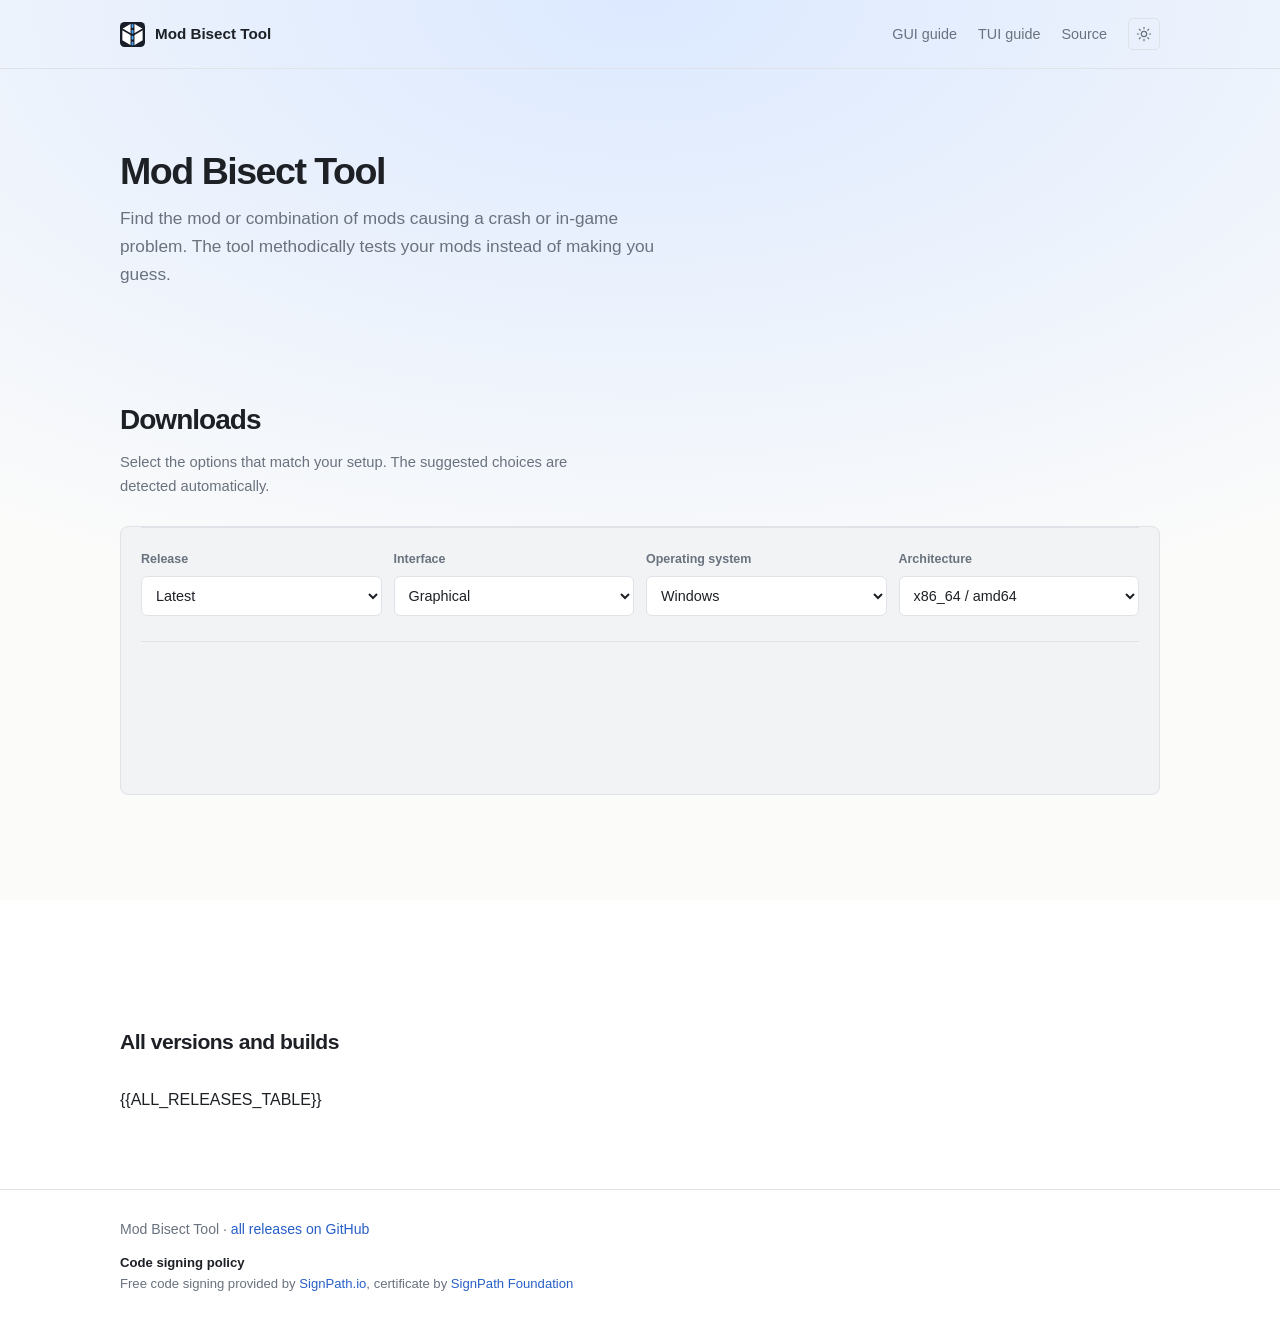
<file: www/index.html>
<!doctype html>
<html lang="en">
  <head>
    <meta charset="utf-8" />
    <meta name="viewport" content="width=device-width, initial-scale=1" />
    <title>Mod Bisect Tool</title>
    <meta
      name="description"
      content="Find conflicting Fabric, Quilt and (Neo)Forge mods with the Mod Bisect Tool."
    />
    <link rel="icon" href="favicon.svg" type="image/svg+xml" />
    <link rel="stylesheet" href="style.css" />
  </head>
  <body>
    <header class="site-header">
      <div class="container header-inner">
        <a class="brand" href="index.html">
          <img src="favicon.svg" alt="" width="25" height="25" />
          <span>Mod Bisect Tool</span>
        </a>
        <nav aria-label="Primary navigation">
          <a href="GUI-User-Guide.html">GUI guide</a>
          <a href="TUI-User-Guide.html">TUI guide</a>
          <a href="https://github.com/Qendolin/mod-bisect-tool">Source</a>
          <button
            class="theme-toggle"
            id="theme-toggle"
            type="button"
            aria-label="Switch color theme"
            title="Switch color theme"
          >
            <svg
              class="theme-icon icon-sun"
              viewBox="0 0 24 24"
              aria-hidden="true"
            >
              <circle cx="12" cy="12" r="4"></circle>
              <path
                d="M12 2v2M12 20v2M4.93 4.93l1.42 1.42M17.65 17.65l1.42 1.42M2 12h2M20 12h2M4.93 19.07l1.42-1.42M17.65 6.35l1.42-1.42"
              ></path>
            </svg>
            <svg
              class="theme-icon icon-moon"
              viewBox="0 0 24 24"
              aria-hidden="true"
            >
              <path
                d="M20.5 14.5A8.5 8.5 0 1 1 10 3.5a7 7 0 0 0 10.5 11Z"
              ></path>
            </svg>
          </button>
        </nav>
      </div>
    </header>

    <main class="container">
      <section class="intro">
        <h1>Mod Bisect Tool</h1>
        <p>
          Find the mod or combination of mods causing a crash or in-game
          problem. The tool methodically tests your mods instead of making you
          guess.
        </p>
      </section>

      <section
        class="downloads section-rule"
        id="downloads"
        aria-labelledby="downloads-heading"
      >
        <div class="section-heading">
          <h2 id="downloads-heading">Downloads</h2>
          <p class="section-description">
            Select the options that match your setup. The suggested choices are
            detected automatically.
          </p>
        </div>

        <div class="download-panel">
          <form
            class="wizard"
            id="download-wizard"
            aria-label="Download selector"
          >
            <div class="wizard-field">
              <label for="release-choice">Release</label>
              <select id="release-choice" name="release">
                <option value="latest">Latest</option>
                <option value="stable">Stable</option>
              </select>
            </div>
            <div class="wizard-field">
              <label for="interface-choice">Interface</label>
              <select id="interface-choice" name="interface">
                <option value="gui">Graphical</option>
                <option value="tui">Terminal</option>
              </select>
            </div>
            <div class="wizard-field">
              <label for="os-choice">Operating system</label>
              <select id="os-choice" name="os">
                <option value="windows">Windows</option>
                <option value="darwin">macOS</option>
                <option value="linux">Linux</option>
              </select>
            </div>
            <div class="wizard-field">
              <label for="arch-choice">Architecture</label>
              <select id="arch-choice" name="arch">
                <option value="amd64">x86_64 / amd64</option>
                <option value="arm64">arm64 / aarch64</option>
              </select>
            </div>
          </form>

          <div
            class="wizard-result"
            id="wizard-result"
            aria-live="polite"
          ></div>
          <div class="chmod-note" id="chmod-note" hidden>
            <strong id="chmod-title">After downloading the TUI binary:</strong>
            <span>run this terminal command:</span>
            <code id="chmod-command">chmod +x ./mod-bisect-tui-*</code>
          </div>
        </div>
      </section>

      <section
        class="all-downloads section-rule"
        aria-labelledby="all-downloads-heading"
      >
        <div class="section-heading">
          <h2 id="all-downloads-heading">All versions and builds</h2>
        </div>
        {{ALL_RELEASES_TABLE}}
      </section>
    </main>

    <footer class="site-footer">
      <div class="container">
        Mod Bisect Tool &middot;
        <a href="https://github.com/Qendolin/mod-bisect-tool/releases"
          >all releases on GitHub</a
        >
        <p class="code-signing">
          <strong>Code signing policy</strong><br />
          Free code signing provided by
          <a href="https://about.signpath.io/">SignPath.io</a>, certificate by
          <a href="https://signpath.org/">SignPath Foundation</a>
        </p>
      </div>
    </footer>

    <script>
      (() => {
        const themeToggle = document.querySelector("#theme-toggle");
        const savedTheme = localStorage.getItem("mod-bisect-theme");
        if (savedTheme === "light" || savedTheme === "dark") {
          document.documentElement.dataset.theme = savedTheme;
        }
        const currentTheme = () =>
          document.documentElement.dataset.theme ||
          (window.matchMedia("(prefers-color-scheme: dark)").matches
            ? "dark"
            : "light");
        const updateThemeToggle = () => {
          const dark = currentTheme() === "dark";
          themeToggle.setAttribute(
            "aria-label",
            dark ? "Switch to light mode" : "Switch to dark mode",
          );
          themeToggle.title = dark
            ? "Switch to light mode"
            : "Switch to dark mode";
          themeToggle.dataset.theme = dark ? "dark" : "light";
        };
        themeToggle.addEventListener("click", () => {
          const nextTheme = currentTheme() === "dark" ? "light" : "dark";
          document.documentElement.dataset.theme = nextTheme;
          localStorage.setItem("mod-bisect-theme", nextTheme);
          updateThemeToggle();
        });
        updateThemeToggle();

        const releases = __RELEASE_DATA__;
        const selects = {
          release: document.querySelector("#release-choice"),
          interface: document.querySelector("#interface-choice"),
          os: document.querySelector("#os-choice"),
          arch: document.querySelector("#arch-choice"),
        };
        const result = document.querySelector("#wizard-result");
        const chmodNote = document.querySelector("#chmod-note");
        const chmodTitle = document.querySelector("#chmod-title");
        const chmodCommand = document.querySelector("#chmod-command");

        const detectOs = () => {
          const platform =
            navigator.userAgentData?.platform ||
            navigator.platform ||
            navigator.userAgent;
          if (/win/i.test(platform)) return "windows";
          if (/mac|darwin|iPhone|iPad/i.test(platform)) return "darwin";
          if (/linux/i.test(platform)) return "linux";
          return "windows";
        };

        const detectArch = () => {
          const details = `${navigator.userAgent} ${navigator.platform}`;
          return /arm64|aarch64|apple silicon/i.test(details)
            ? "arm64"
            : "amd64";
        };

        const detectedOs = detectOs();
        selects.os.value = detectedOs;
        selects.arch.value = detectedOs === "darwin" ? "arm64" : detectArch();

        const updateArchitectureLabels = () => {
          const macos = selects.os.value === "darwin";
          selects.arch.options[0].textContent = macos
            ? "Intel"
            : "x86_64 / amd64";
          selects.arch.options[1].textContent = macos
            ? "Apple Silicon"
            : "arm64 / aarch64";
        };

        const selectedRelease = () => {
          if (selects.release.value === "stable")
            return releases.find(({ prerelease }) => !prerelease);
          return releases[0];
        };

        const render = () => {
          const release = selectedRelease();
          const kind = selects.interface.value;
          const os = selects.os.value;
          const arch = selects.arch.value;
          const asset = release?.assets.find(
            (item) =>
              item.kind === kind && item.os === os && item.arch === arch,
          );

          const needsChmod =
            (kind === "tui" && (os === "linux" || os === "darwin")) ||
            (kind === "gui" && os === "linux");
          chmodNote.hidden = !needsChmod || !asset;
          if (kind === "gui" && os === "linux") {
            chmodTitle.textContent = "After downloading the GUI AppImage:";
            chmodCommand.textContent = "chmod +x ./mod-bisect-gui-*.AppImage";
          } else {
            chmodTitle.textContent = "After downloading the TUI binary:";
            chmodCommand.textContent = "chmod +x ./mod-bisect-tui-*";
          }
          if (!release) {
            result.innerHTML = "<p>No releases are available yet.</p>";
            return;
          }
          if (!asset) {
            result.innerHTML = `<p class="unavailable">There is no ${kind.toUpperCase()} ${os} ${arch} build in <strong>${release.tag}</strong>. Choose another combination or use the table below.</p>`;
            return;
          }

          const guideHref =
            kind === "gui" ? "GUI-User-Guide.html" : "TUI-User-Guide.html";
          result.innerHTML = `
          <div class="selected-build">
            <div>
              <p class="selected-label">Selected download</p>
              <p class="selected-meta"><strong>${release.tag}</strong> &middot; ${kind.toUpperCase()} &middot; ${asset.osLabel} &middot; ${asset.archLabel}</p>
              <code class="filename">${asset.name}</code>
            </div>
            <div class="selected-actions">
              <a class="guide-link" href="${guideHref}">User Guide</a>
              <a class="download-link" href="${asset.url}">Download</a>
            </div>
          </div>`;
        };

        Object.values(selects).forEach((select) =>
          select.addEventListener("change", render),
        );
        selects.os.addEventListener("change", () => {
          selects.arch.value =
            selects.os.value === "darwin" ? "arm64" : detectArch();
          updateArchitectureLabels();
          render();
        });
        updateArchitectureLabels();
        render();
      })();
    </script>
  </body>
</html>
</file>
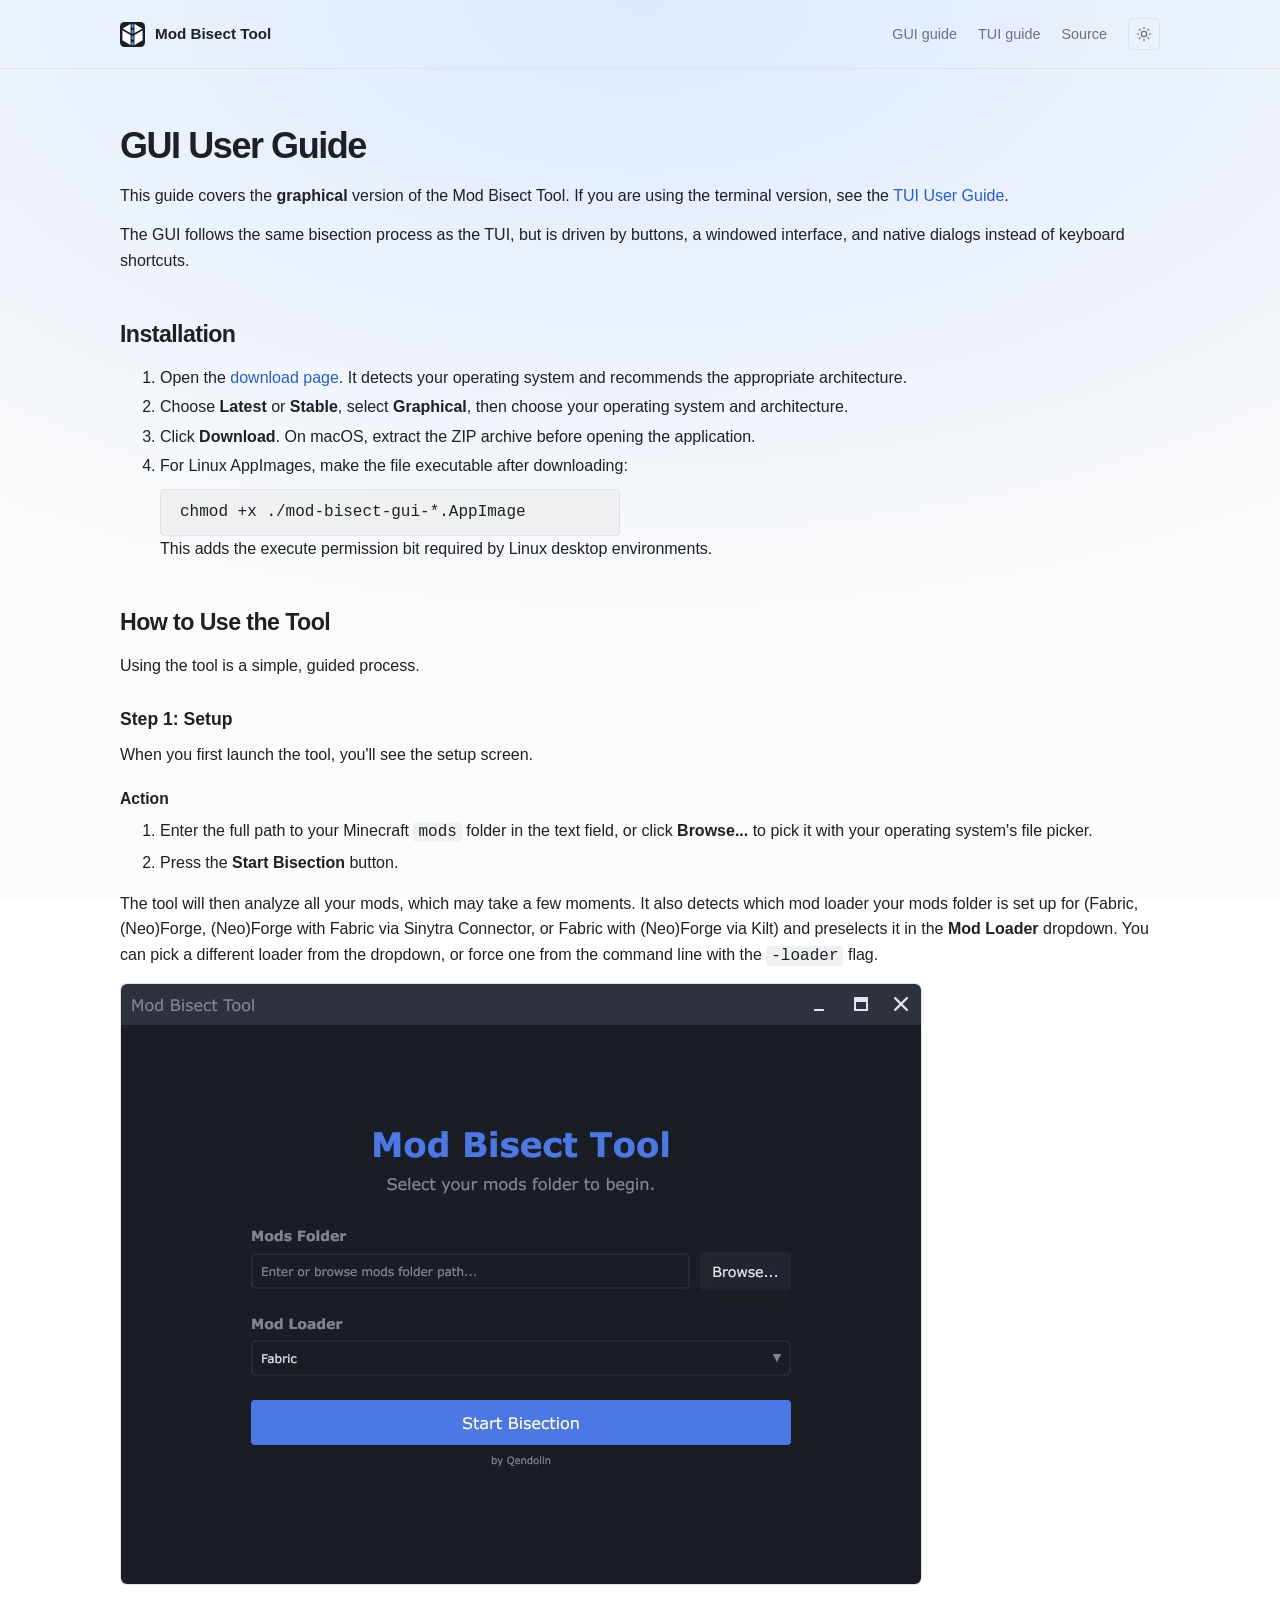
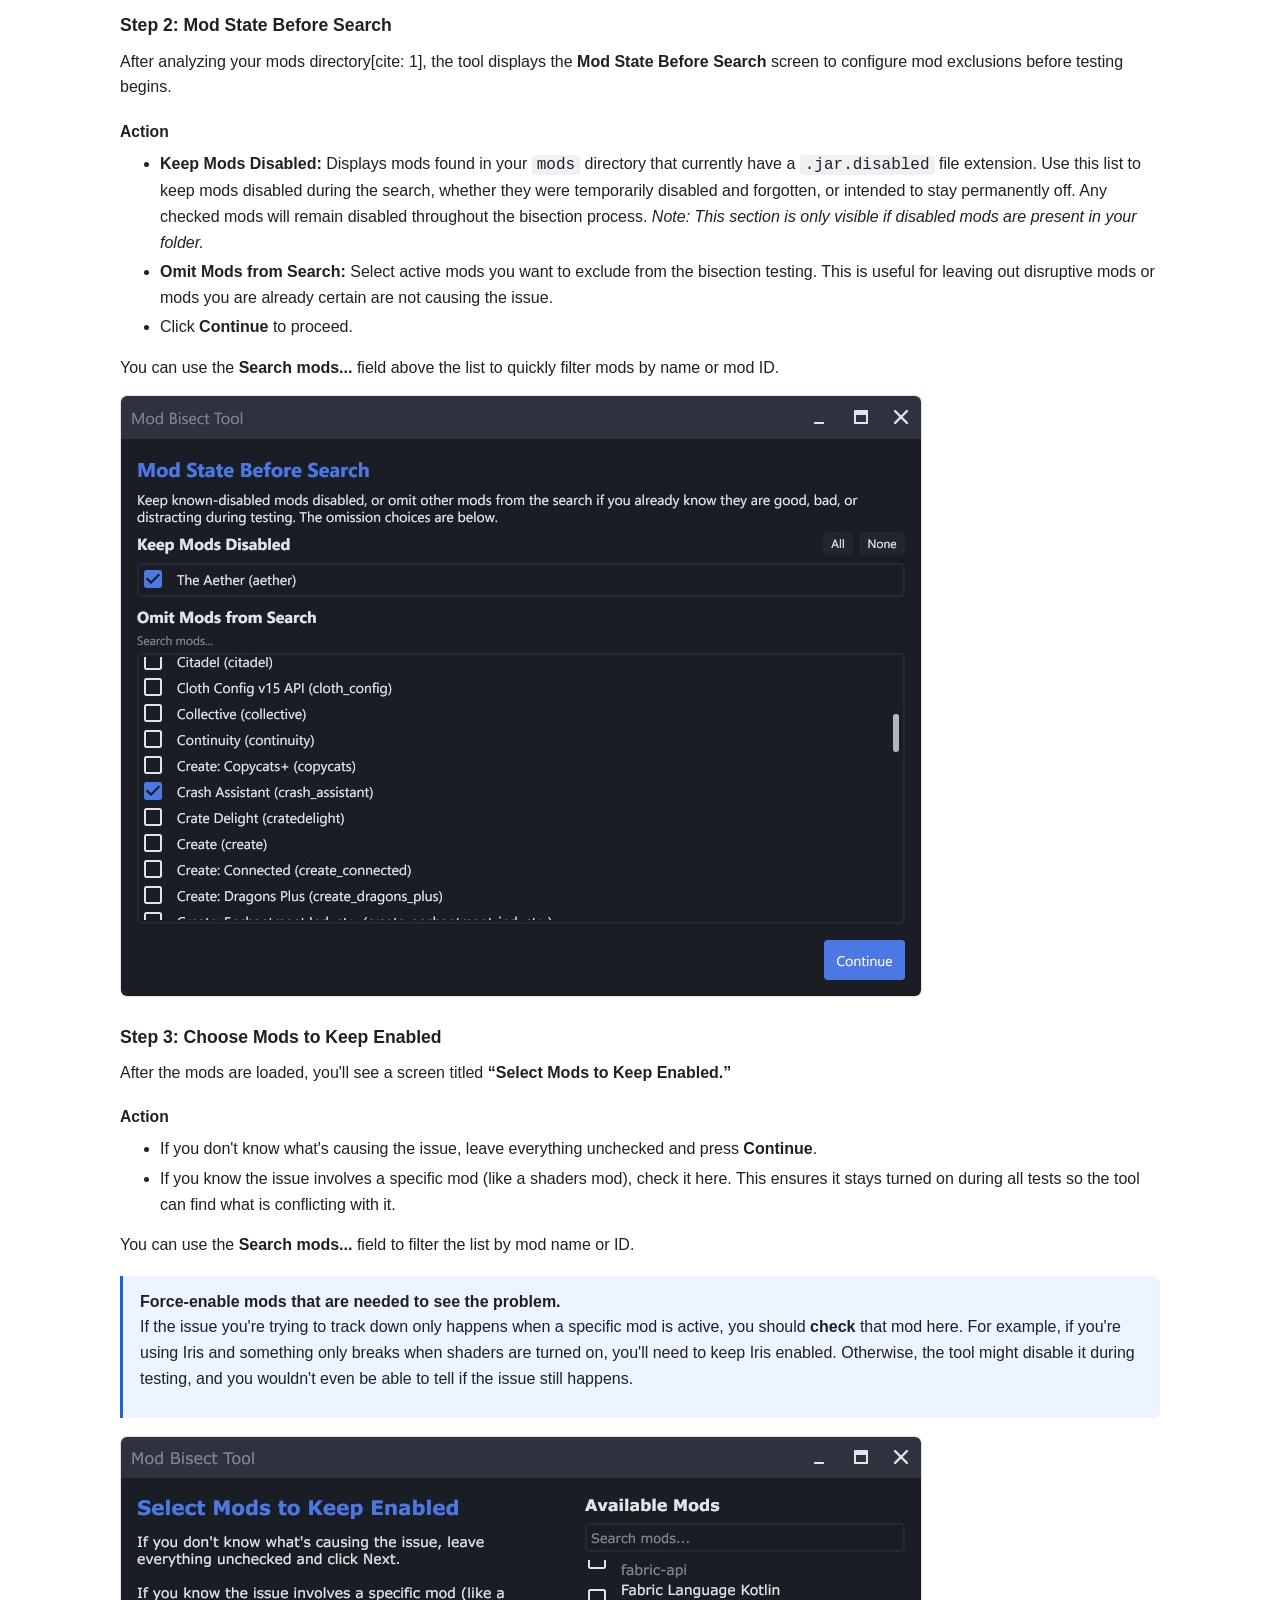
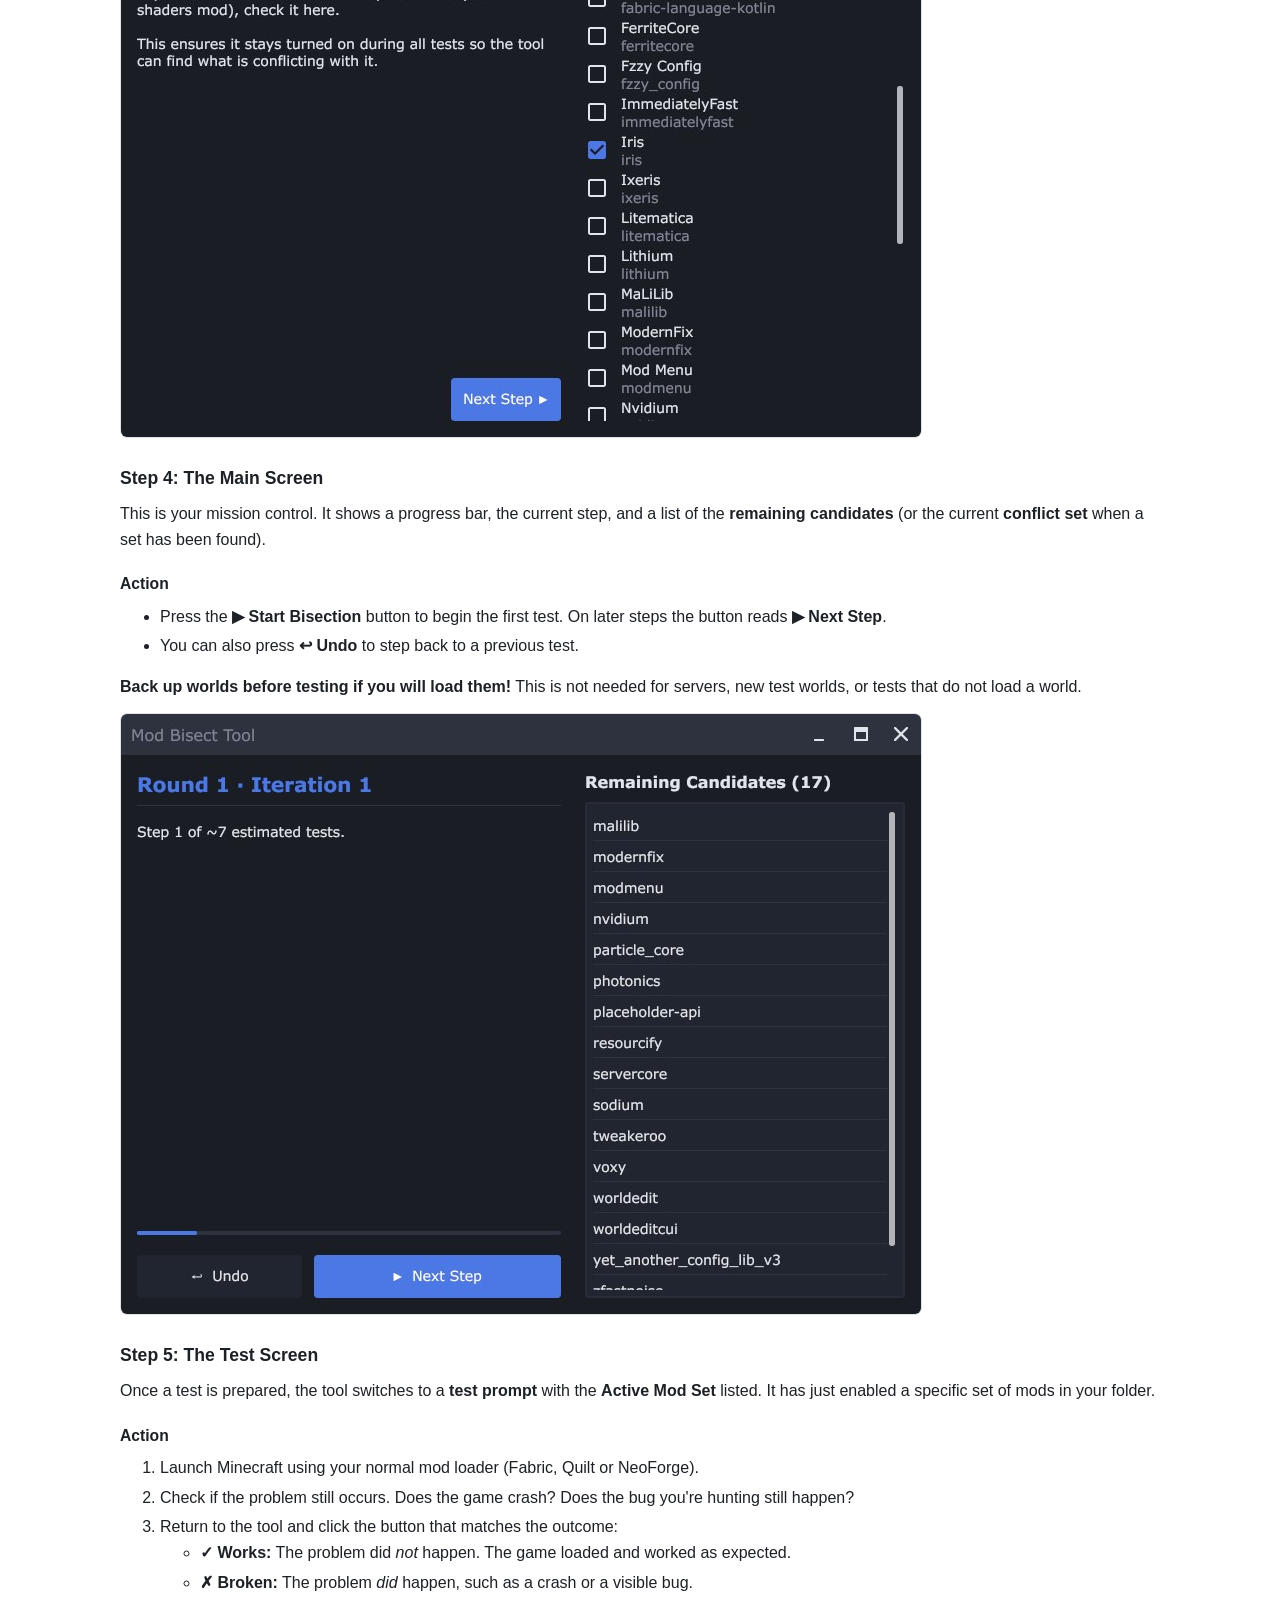
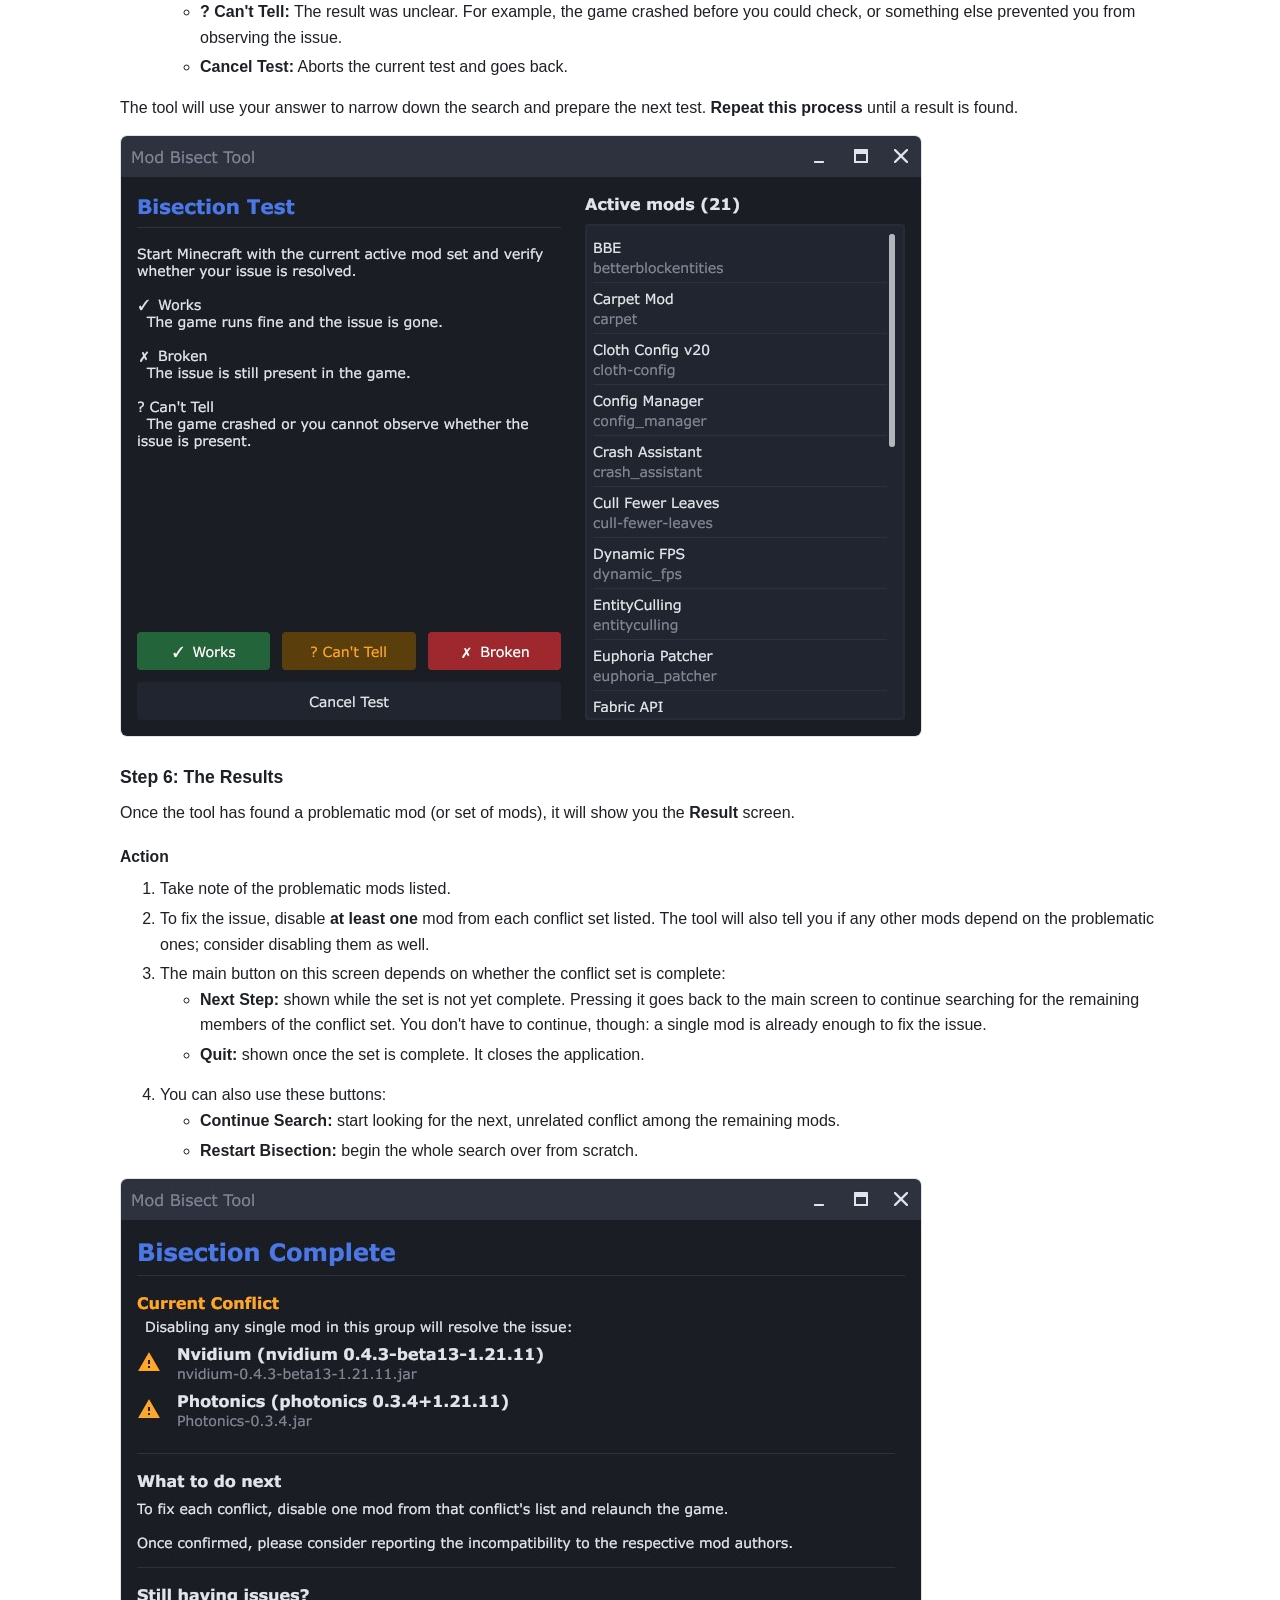
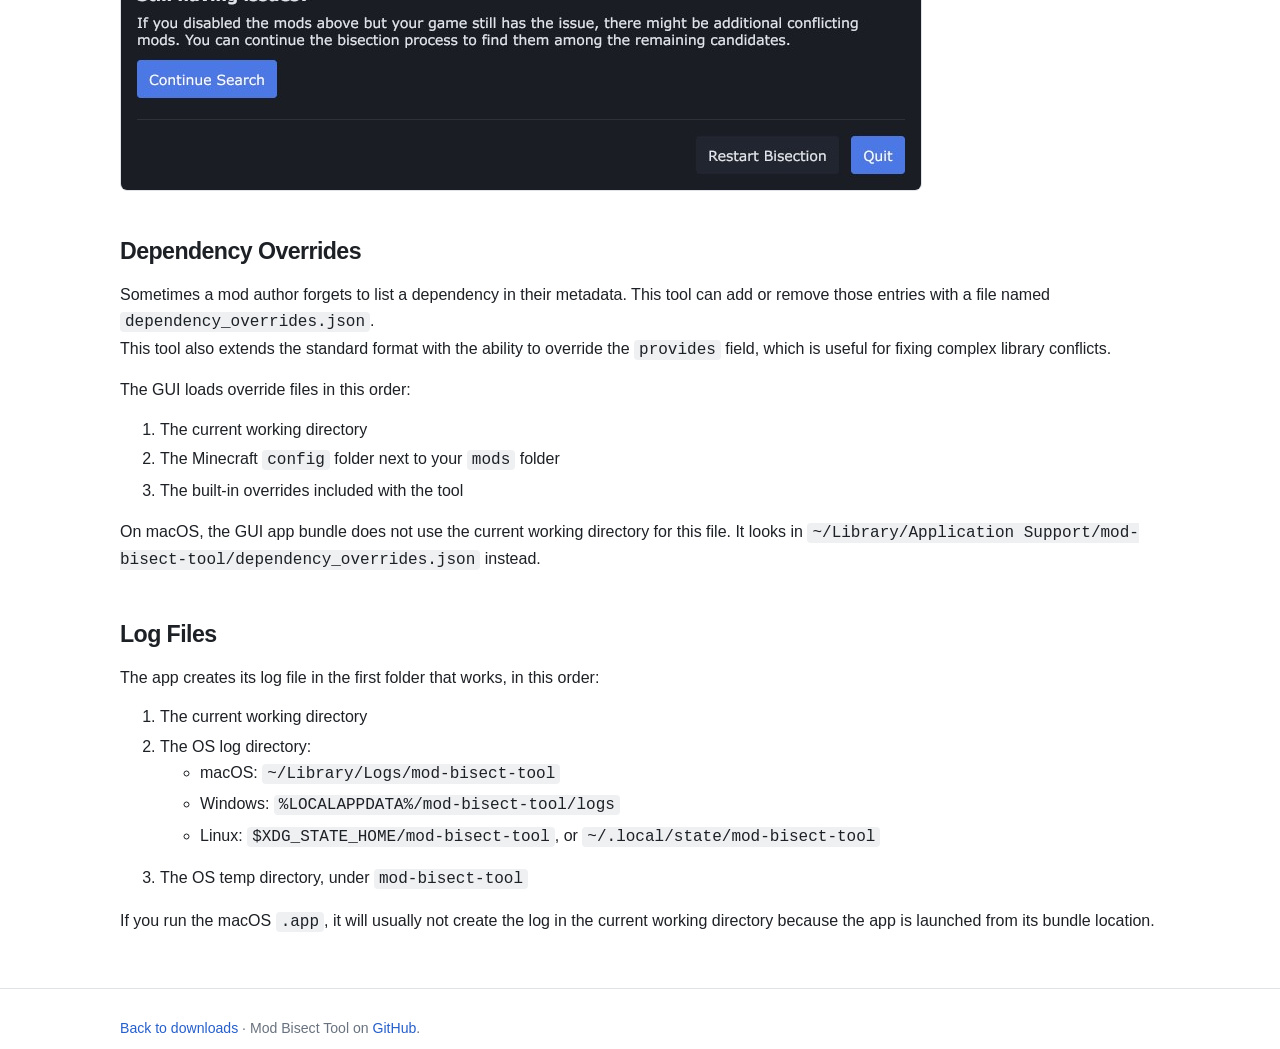
<file: www/GUI-User-Guide.html>
<!doctype html>
<html lang="en">
  <head>
    <meta charset="utf-8" />
    <meta name="viewport" content="width=device-width, initial-scale=1" />
    <title>GUI User Guide &middot; Mod Bisect Tool</title>
    <meta
      name="description"
      content="How to use the graphical version of the Mod Bisect Tool."
    />
    <link rel="icon" href="favicon.svg" type="image/svg+xml" />
    <link rel="stylesheet" href="style.css" />
  </head>
  <body>
    <header class="site-header">
      <div class="container header-inner">
        <a class="brand" href="index.html">
          <img src="favicon.svg" alt="" width="25" height="25" />
          <span>Mod Bisect Tool</span>
        </a>
        <nav aria-label="Primary navigation">
          <a href="GUI-User-Guide.html">GUI guide</a>
          <a href="TUI-User-Guide.html">TUI guide</a>
          <a href="https://github.com/Qendolin/mod-bisect-tool">Source</a>
          <button
            class="theme-toggle"
            id="theme-toggle"
            type="button"
            aria-label="Switch color theme"
            title="Switch color theme"
          >
            <svg
              class="theme-icon icon-sun"
              viewBox="0 0 24 24"
              aria-hidden="true"
            >
              <circle cx="12" cy="12" r="4"></circle>
              <path
                d="M12 2v2M12 20v2M4.93 4.93l1.42 1.42M17.65 17.65l1.42 1.42M2 12h2M20 12h2M4.93 19.07l1.42-1.42M17.65 6.35l1.42-1.42"
              ></path>
            </svg>
            <svg
              class="theme-icon icon-moon"
              viewBox="0 0 24 24"
              aria-hidden="true"
            >
              <path
                d="M20.5 14.5A8.5 8.5 0 1 1 10 3.5a7 7 0 0 0 10.5 11Z"
              ></path>
            </svg>
          </button>
        </nav>
      </div>
    </header>

    <main class="container">
      <article class="guide">
        <h1>GUI User Guide</h1>

        <p>
          This guide covers the <strong>graphical</strong> version of the Mod
          Bisect Tool. If you are using the terminal version, see the
          <a href="TUI-User-Guide.html">TUI User Guide</a>.
        </p>

        <p>
          The GUI follows the same bisection process as the TUI, but is driven
          by buttons, a windowed interface, and native dialogs instead of
          keyboard shortcuts.
        </p>

        <h2>Installation</h2>

        <ol>
          <li>
            Open the <a href="index.html#downloads">download page</a>. It
            detects your operating system and recommends the appropriate
            architecture.
          </li>
          <li>
            Choose <strong>Latest</strong> or <strong>Stable</strong>, select
            <strong>Graphical</strong>, then choose your operating system and
            architecture.
          </li>
          <li>
            Click <strong>Download</strong>. On macOS, extract the ZIP archive
            before opening the application.
          </li>
          <li>
            For Linux AppImages, make the file executable after downloading:
            <pre><code>chmod +x ./mod-bisect-gui-*.AppImage</code></pre>
            This adds the execute permission bit required by Linux desktop
            environments.
          </li>
        </ol>

        <h2>How to Use the Tool</h2>

        <p>Using the tool is a simple, guided process.</p>

        <h3>Step 1: Setup</h3>

        <p>When you first launch the tool, you'll see the setup screen.</p>

        <h4>Action</h4>

        <ol>
          <li>
            Enter the full path to your Minecraft <code>mods</code> folder in
            the text field, or click <strong>Browse...</strong> to pick it with
            your operating system's file picker.
          </li>
          <li>Press the <strong>Start Bisection</strong> button.</li>
        </ol>

        <p>
          The tool will then analyze all your mods, which may take a few
          moments. It also detects which mod loader your mods folder is set up
          for (Fabric, (Neo)Forge, (Neo)Forge with Fabric via Sinytra Connector,
          or Fabric with (Neo)Forge via Kilt) and preselects it in the
          <strong>Mod Loader</strong> dropdown. You can pick a different loader
          from the dropdown, or force one from the command line with the
          <code>-loader</code> flag.
        </p>

        <p><img src="img/gui-setup-screen.jpg" alt="Setup screen" /></p>

        <h3>Step 2: Mod State Before Search</h3>

        <p>
          After analyzing your mods directory[cite: 1], the tool displays the
          <strong>Mod State Before Search</strong> screen to configure mod
          exclusions before testing begins.
        </p>

        <h4>Action</h4>

        <ul>
          <li>
            <strong>Keep Mods Disabled:</strong> Displays mods found in your
            <code>mods</code> directory that currently have a
            <code>.jar.disabled</code> file extension. Use this list to keep
            mods disabled during the search, whether they were temporarily
            disabled and forgotten, or intended to stay permanently off. Any
            checked mods will remain disabled throughout the bisection process.
            <em
              >Note: This section is only visible if disabled mods are present
              in your folder.</em
            >
          </li>
          <li>
            <strong>Omit Mods from Search:</strong> Select active mods you want
            to exclude from the bisection testing. This is useful for leaving
            out disruptive mods or mods you are already certain are not causing
            the issue.
          </li>
          <li>Click <strong>Continue</strong> to proceed.</li>
        </ul>

        <p>
          You can use the <strong>Search mods...</strong> field above the list
          to quickly filter mods by name or mod ID.
        </p>

        <p>
          <img
            src="img/gui-mod-omit-screen.jpg"
            alt="Mod state before search screen"
          />
        </p>

        <h3>Step 3: Choose Mods to Keep Enabled</h3>

        <p>
          After the mods are loaded, you'll see a screen titled
          <strong>&ldquo;Select Mods to Keep Enabled.&rdquo;</strong>
        </p>

        <h4>Action</h4>

        <ul>
          <li>
            If you don't know what's causing the issue, leave everything
            unchecked and press
            <strong>Continue</strong>.
          </li>
          <li>
            If you know the issue involves a specific mod (like a shaders mod),
            check it here. This ensures it stays turned on during all tests so
            the tool can find what is conflicting with it.
          </li>
        </ul>

        <p>
          You can use the <strong>Search mods...</strong> field to filter the
          list by mod name or ID.
        </p>

        <blockquote>
          <p>
            <strong
              >Force-enable mods that are needed to see the problem.</strong
            ><br />
            If the issue you're trying to track down only happens when a
            specific mod is active, you should
            <strong>check</strong> that mod here. For example, if you're using
            Iris and something only breaks when shaders are turned on, you'll
            need to keep Iris enabled. Otherwise, the tool might disable it
            during testing, and you wouldn't even be able to tell if the issue
            still happens.
          </p>
        </blockquote>

        <p>
          <img src="img/gui-mod-select-screen.jpg" alt="Mod select screen" />
        </p>

        <h3>Step 4: The Main Screen</h3>

        <p>
          This is your mission control. It shows a progress bar, the current
          step, and a list of the
          <strong>remaining candidates</strong> (or the current
          <strong>conflict set</strong> when a set has been found).
        </p>

        <h4>Action</h4>

        <ul>
          <li>
            Press the <strong>&#9654; Start Bisection</strong> button to begin
            the first test. On later steps the button reads
            <strong>&#9654; Next Step</strong>.
          </li>
          <li>
            You can also press <strong>&#8617; Undo</strong> to step back to a
            previous test.
          </li>
        </ul>

        <p>
          <strong>Back up worlds before testing if you will load them!</strong>
          This is not needed for servers, new test worlds, or tests that do not
          load a world.
        </p>

        <p><img src="img/gui-main-screen.jpg" alt="Main screen" /></p>

        <h3>Step 5: The Test Screen</h3>

        <p>
          Once a test is prepared, the tool switches to a
          <strong>test prompt</strong> with the
          <strong>Active Mod Set</strong> listed. It has just enabled a specific
          set of mods in your folder.
        </p>

        <h4>Action</h4>

        <ol>
          <li>
            Launch Minecraft using your normal mod loader (Fabric, Quilt or
            NeoForge).
          </li>
          <li>
            Check if the problem still occurs. Does the game crash? Does the bug
            you're hunting still happen?
          </li>
          <li>
            Return to the tool and click the button that matches the outcome:
            <ul>
              <li>
                <strong>&#10003; Works:</strong> The problem did
                <em>not</em> happen. The game loaded and worked as expected.
              </li>
              <li>
                <strong>&#10007; Broken:</strong> The problem
                <em>did</em> happen, such as a crash or a visible bug.
              </li>
              <li>
                <strong>? Can't Tell:</strong> The result was unclear. For
                example, the game crashed before you could check, or something
                else prevented you from observing the issue.
              </li>
              <li>
                <strong>Cancel Test:</strong> Aborts the current test and goes
                back.
              </li>
            </ul>
          </li>
        </ol>

        <p>
          The tool will use your answer to narrow down the search and prepare
          the next test.
          <strong>Repeat this process</strong> until a result is found.
        </p>

        <p><img src="img/gui-test-screen.jpg" alt="Test prompt" /></p>

        <h3>Step 6: The Results</h3>

        <p>
          Once the tool has found a problematic mod (or set of mods), it will
          show you the
          <strong>Result</strong> screen.
        </p>

        <h4>Action</h4>

        <ol>
          <li>Take note of the problematic mods listed.</li>
          <li>
            To fix the issue, disable <strong>at least one</strong> mod from
            each conflict set listed. The tool will also tell you if any other
            mods depend on the problematic ones; consider disabling them as
            well.
          </li>
          <li>
            The main button on this screen depends on whether the conflict set
            is complete:
            <ul>
              <li>
                <strong>Next Step:</strong> shown while the set is not yet
                complete. Pressing it goes back to the main screen to continue
                searching for the remaining members of the conflict set. You
                don't have to continue, though: a single mod is already enough
                to fix the issue.
              </li>
              <li>
                <strong>Quit:</strong> shown once the set is complete. It closes
                the application.
              </li>
            </ul>
          </li>
          <li>
            You can also use these buttons:
            <ul>
              <li>
                <strong>Continue Search:</strong> start looking for the next,
                unrelated conflict among the remaining mods.
              </li>
              <li>
                <strong>Restart Bisection:</strong> begin the whole search over
                from scratch.
              </li>
            </ul>
          </li>
        </ol>

        <p><img src="img/gui-result-screen.jpg" alt="Result screen" /></p>

        <h2>Dependency Overrides</h2>

        <p>
          Sometimes a mod author forgets to list a dependency in their metadata.
          This tool can add or remove those entries with a file named
          <code>dependency_overrides.json</code>.<br />
          This tool also extends the standard format with the ability to
          override the
          <code>provides</code> field, which is useful for fixing complex
          library conflicts.
        </p>

        <p>The GUI loads override files in this order:</p>
        <ol>
          <li>The current working directory</li>
          <li>
            The Minecraft <code>config</code> folder next to your
            <code>mods</code> folder
          </li>
          <li>The built-in overrides included with the tool</li>
        </ol>

        <p>
          On macOS, the GUI app bundle does not use the current working
          directory for this file. It looks in
          <code
            >~/Library/Application
            Support/mod-bisect-tool/dependency_overrides.json</code
          >
          instead.
        </p>

        <h2>Log Files</h2>

        <p>
          The app creates its log file in the first folder that works, in this
          order:
        </p>
        <ol>
          <li>The current working directory</li>
          <li>
            The OS log directory:
            <ul>
              <li>macOS: <code>~/Library/Logs/mod-bisect-tool</code></li>
              <li>Windows: <code>%LOCALAPPDATA%/mod-bisect-tool/logs</code></li>
              <li>
                Linux: <code>$XDG_STATE_HOME/mod-bisect-tool</code>, or
                <code>~/.local/state/mod-bisect-tool</code>
              </li>
            </ul>
          </li>
          <li>The OS temp directory, under <code>mod-bisect-tool</code></li>
        </ol>

        <p>
          If you run the macOS <code>.app</code>, it will usually not create the
          log in the current working directory because the app is launched from
          its bundle location.
        </p>
      </article>
    </main>

    <footer class="site-footer">
      <div class="container">
        <a href="index.html">Back to downloads</a> &middot; Mod Bisect Tool on
        <a href="https://github.com/Qendolin/mod-bisect-tool">GitHub</a>.
      </div>
    </footer>
    <script>
      (() => {
        const toggle = document.querySelector("#theme-toggle");
        const saved = localStorage.getItem("mod-bisect-theme");
        if (saved === "light" || saved === "dark")
          document.documentElement.dataset.theme = saved;
        const theme = () =>
          document.documentElement.dataset.theme ||
          (window.matchMedia("(prefers-color-scheme: dark)").matches
            ? "dark"
            : "light");
        const update = () => {
          const dark = theme() === "dark";
          toggle.setAttribute(
            "aria-label",
            dark ? "Switch to light mode" : "Switch to dark mode",
          );
          toggle.title = dark ? "Switch to light mode" : "Switch to dark mode";
          toggle.dataset.theme = dark ? "dark" : "light";
        };
        toggle.addEventListener("click", () => {
          const next = theme() === "dark" ? "light" : "dark";
          document.documentElement.dataset.theme = next;
          localStorage.setItem("mod-bisect-theme", next);
          update();
        });
        update();
      })();
    </script>
  </body>
</html>
</file>
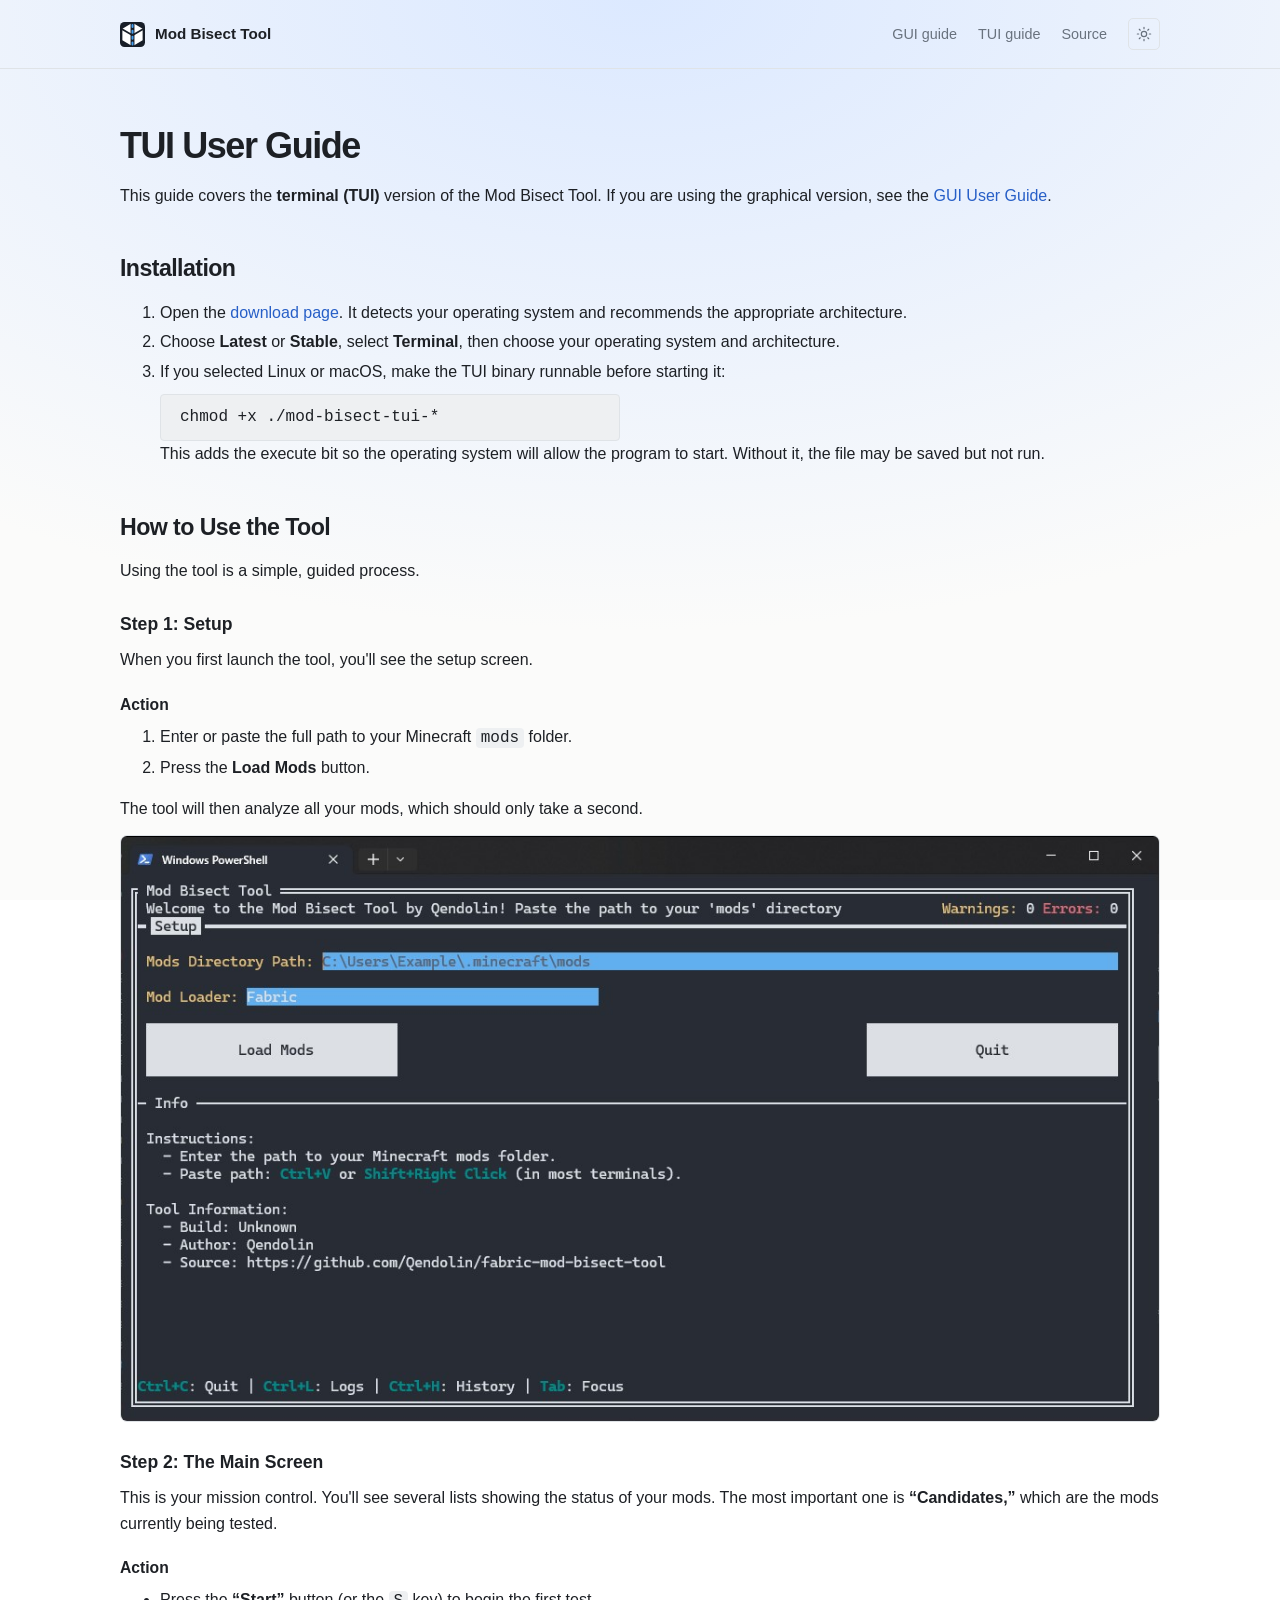
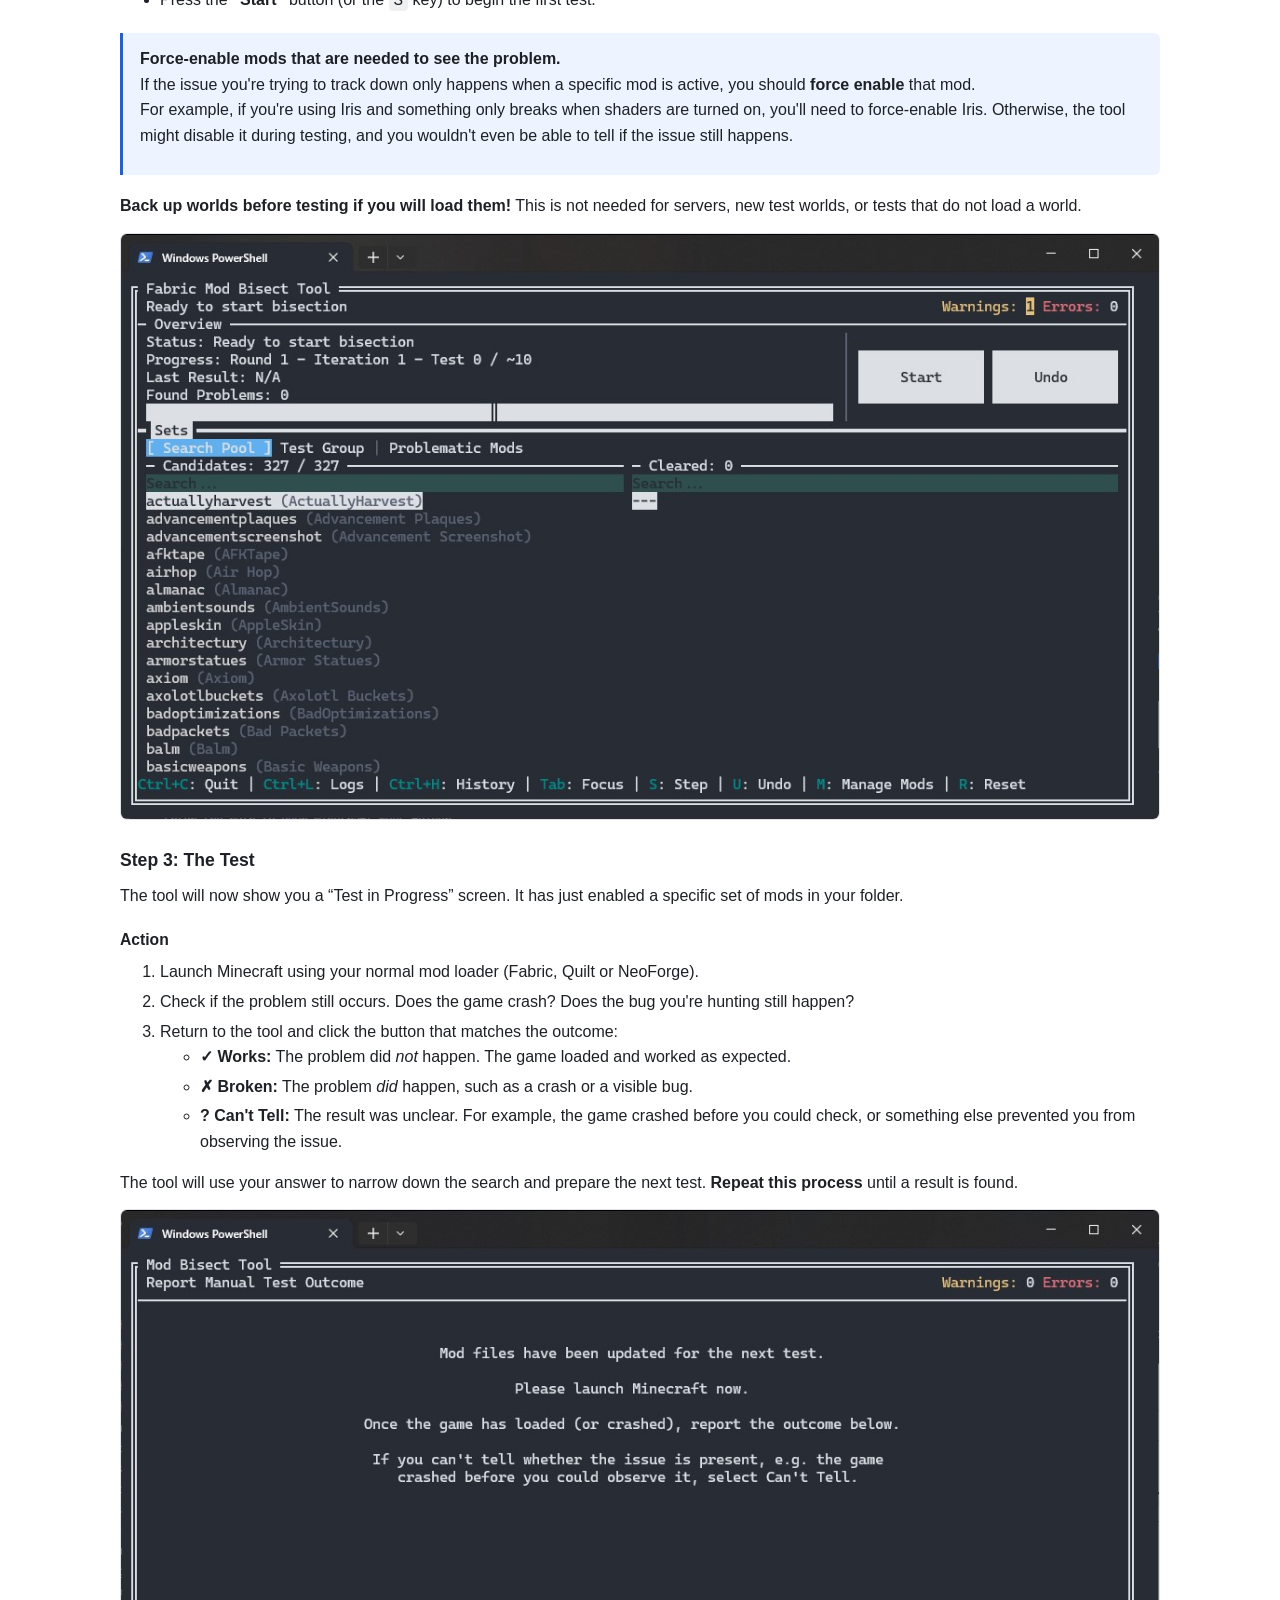
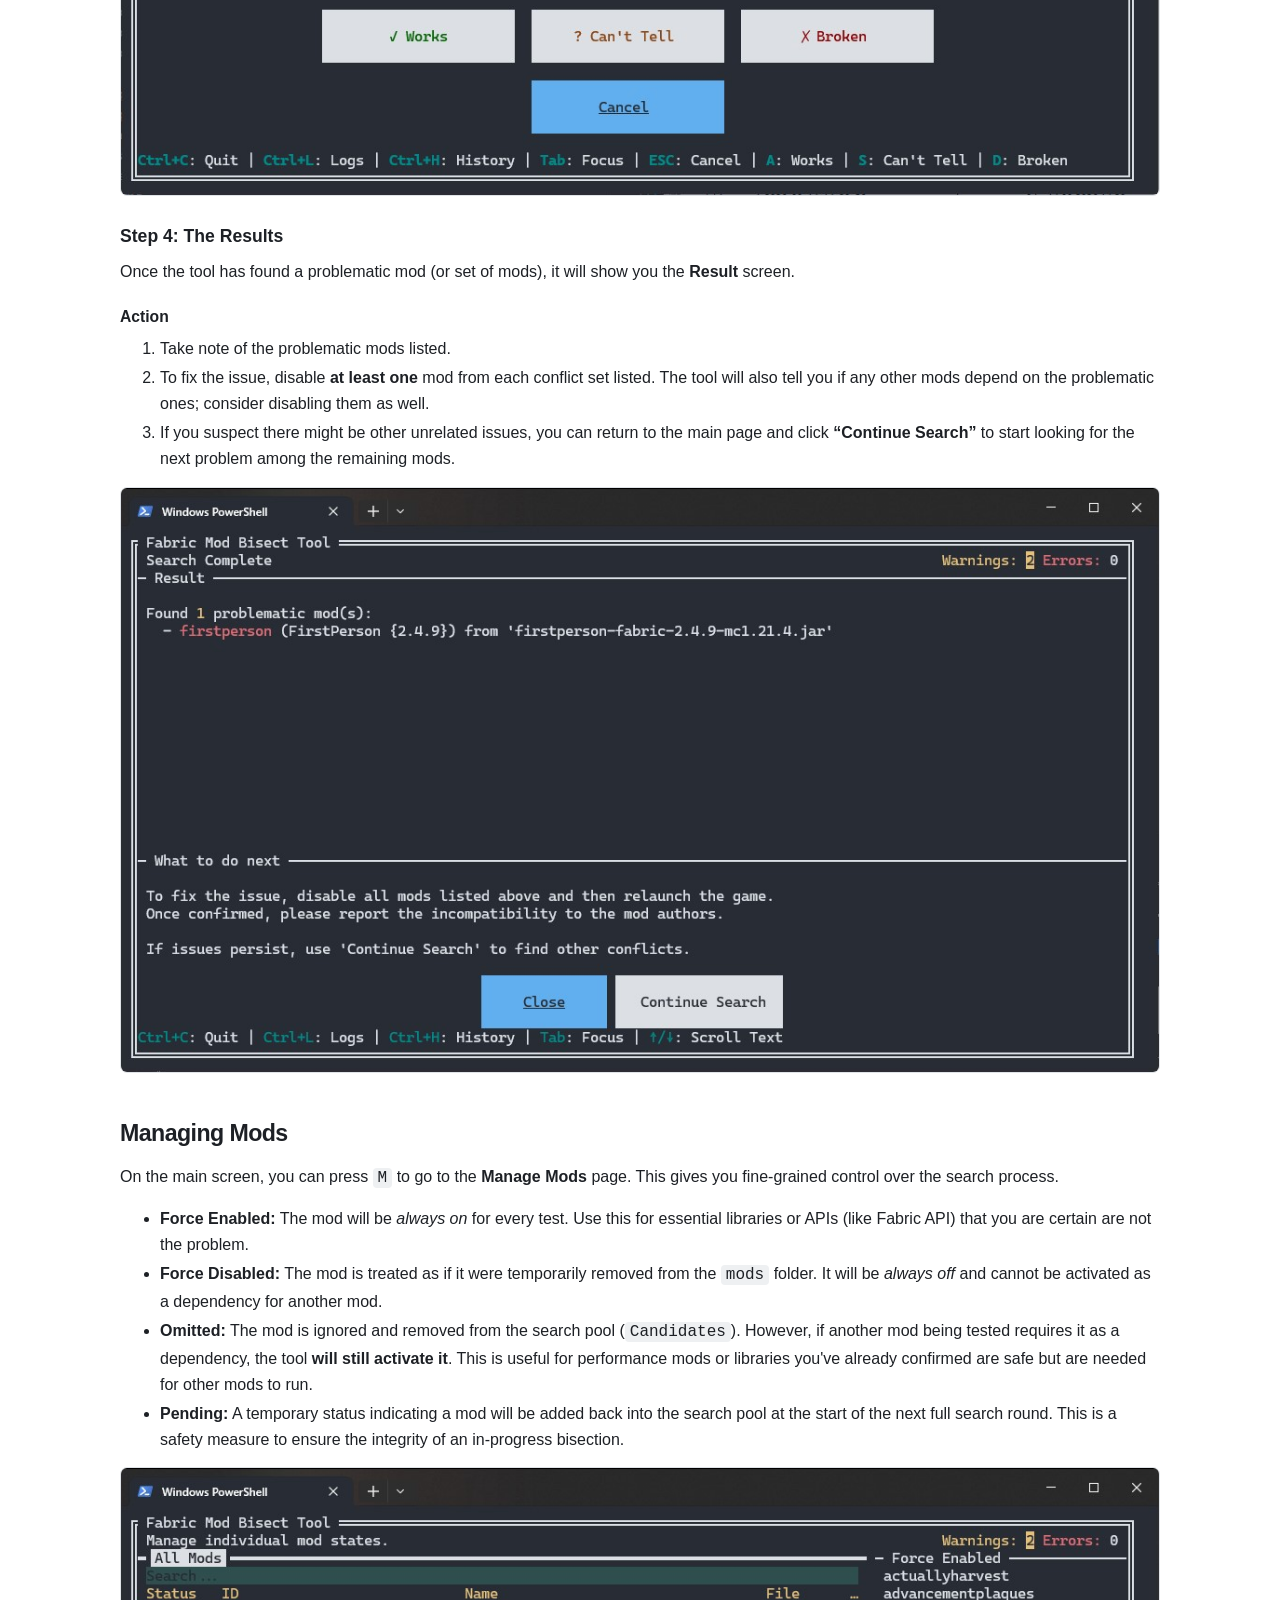
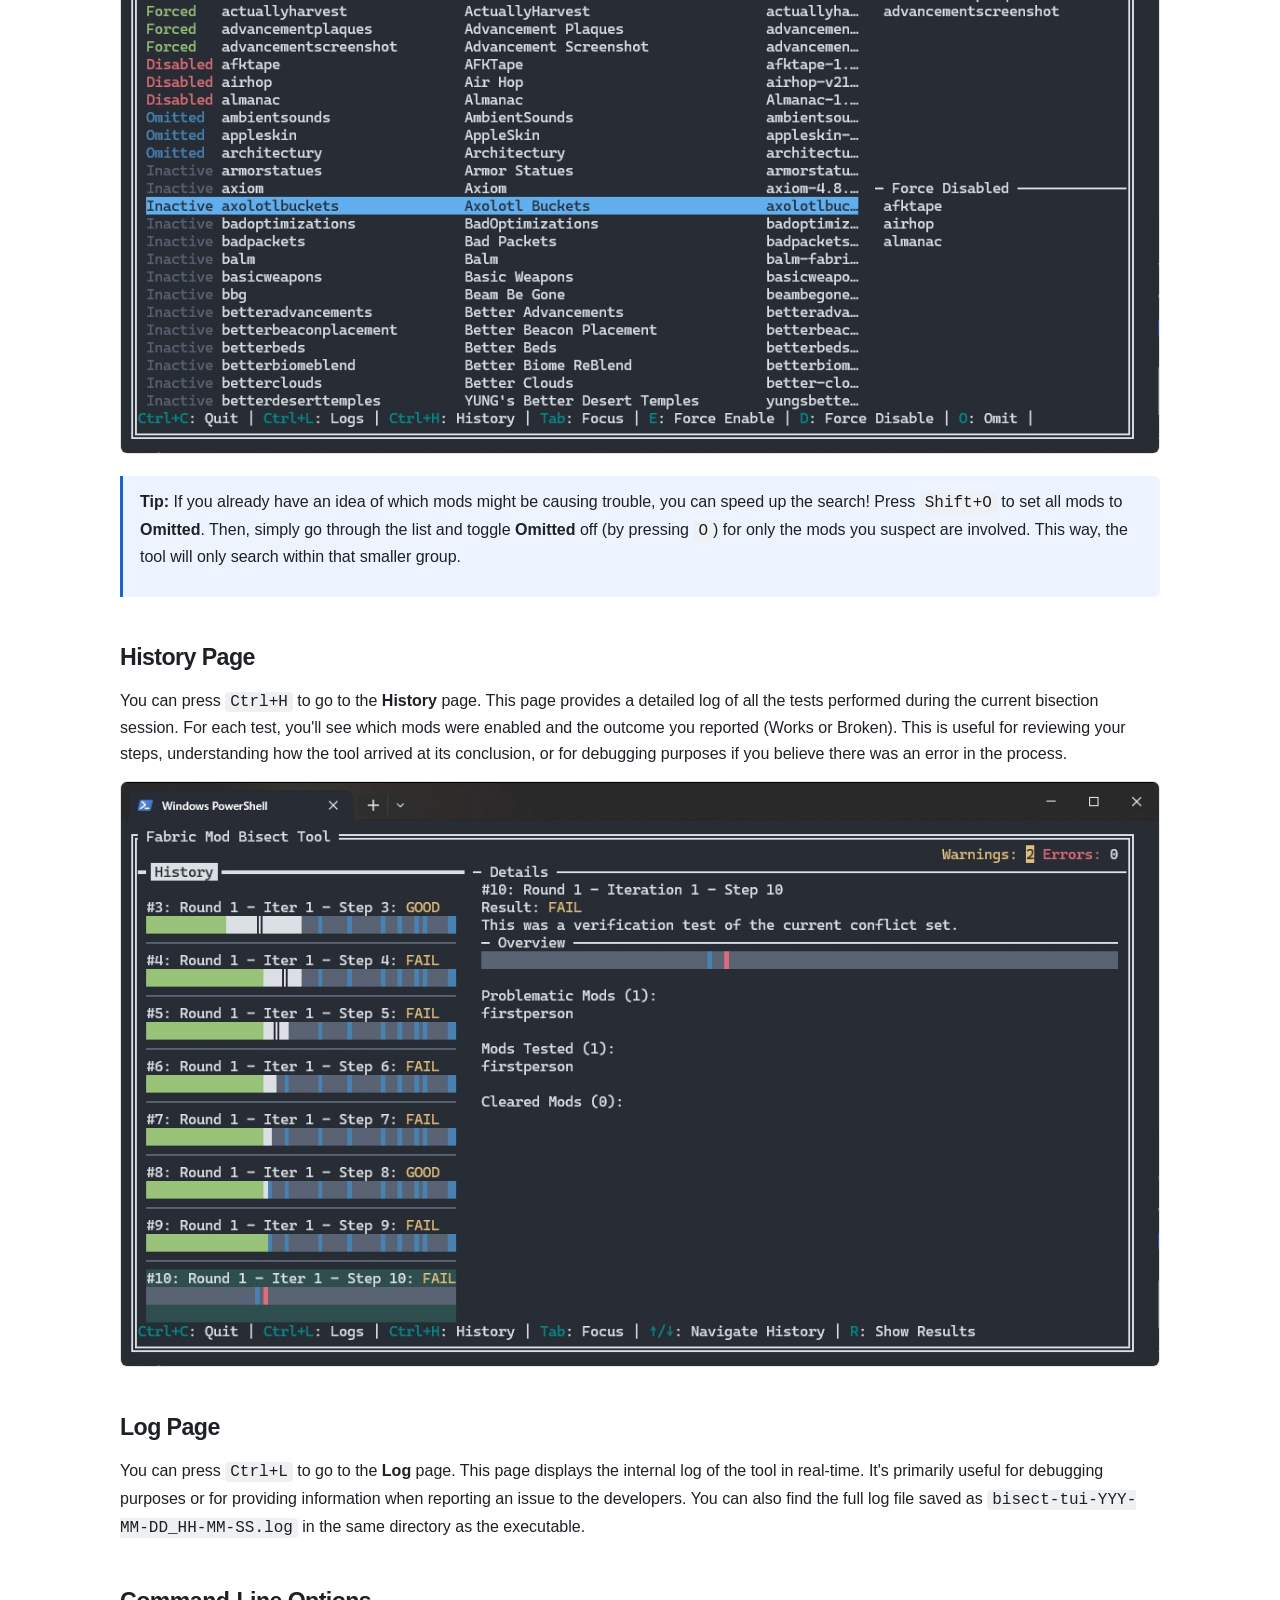
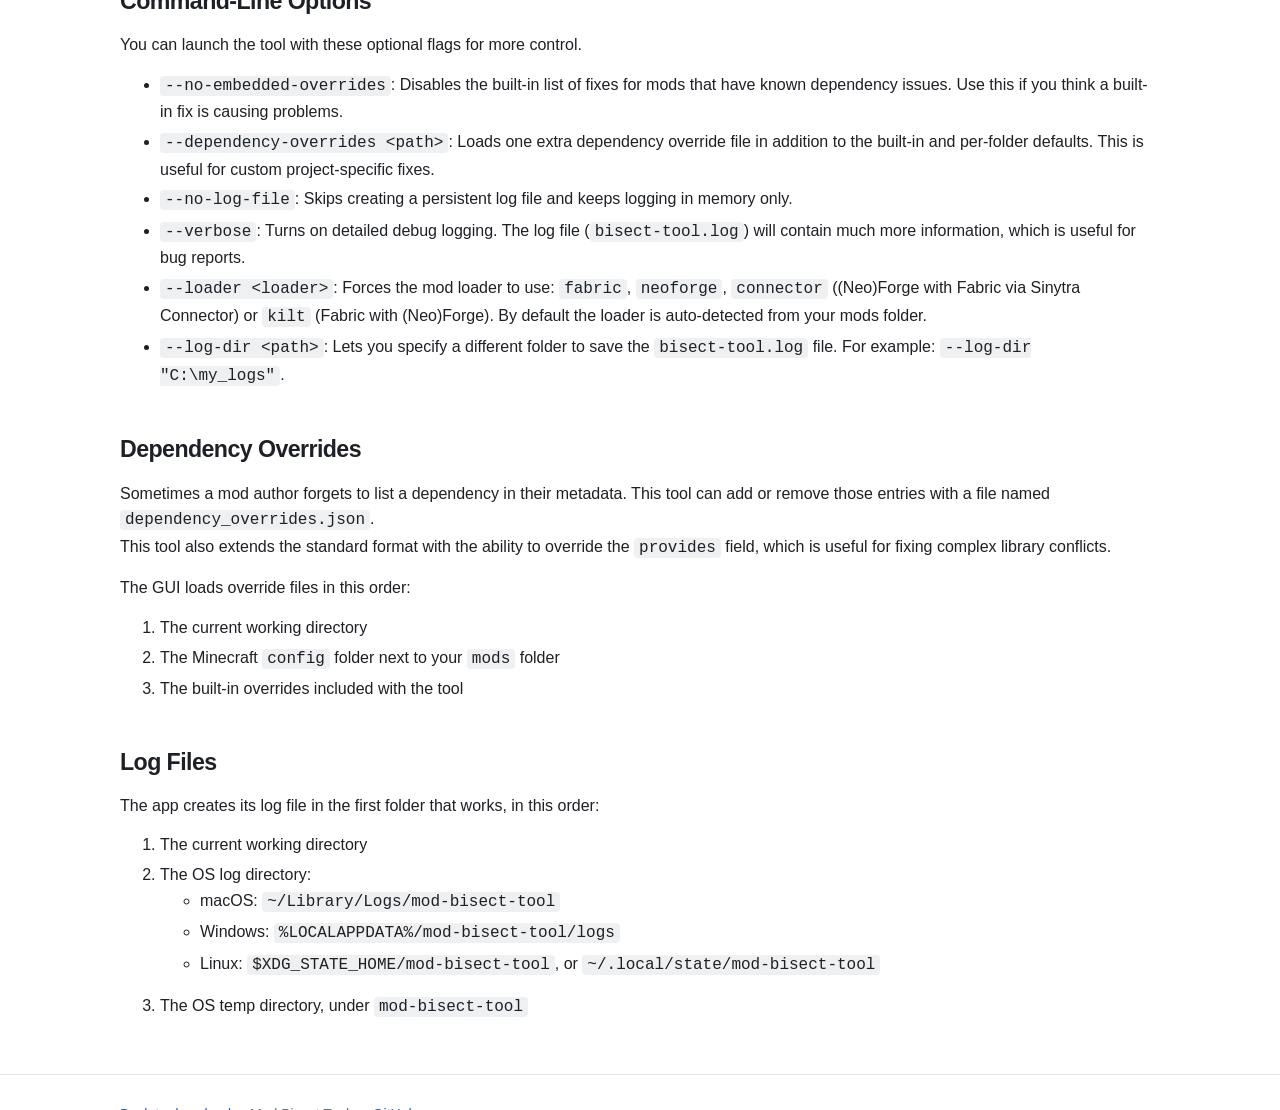
<file: www/TUI-User-Guide.html>
<!doctype html>
<html lang="en">
  <head>
    <meta charset="utf-8" />
    <meta name="viewport" content="width=device-width, initial-scale=1" />
    <title>TUI User Guide &middot; Mod Bisect Tool</title>
    <meta
      name="description"
      content="How to use the terminal version of the Mod Bisect Tool."
    />
    <link rel="icon" href="favicon.svg" type="image/svg+xml" />
    <link rel="stylesheet" href="style.css" />
  </head>
  <body>
    <header class="site-header">
      <div class="container header-inner">
        <a class="brand" href="index.html">
          <img src="favicon.svg" alt="" width="25" height="25" />
          <span>Mod Bisect Tool</span>
        </a>
        <nav aria-label="Primary navigation">
          <a href="GUI-User-Guide.html">GUI guide</a>
          <a href="TUI-User-Guide.html">TUI guide</a>
          <a href="https://github.com/Qendolin/mod-bisect-tool">Source</a>
          <button
            class="theme-toggle"
            id="theme-toggle"
            type="button"
            aria-label="Switch color theme"
            title="Switch color theme"
          >
            <svg
              class="theme-icon icon-sun"
              viewBox="0 0 24 24"
              aria-hidden="true"
            >
              <circle cx="12" cy="12" r="4"></circle>
              <path
                d="M12 2v2M12 20v2M4.93 4.93l1.42 1.42M17.65 17.65l1.42 1.42M2 12h2M20 12h2M4.93 19.07l1.42-1.42M17.65 6.35l1.42-1.42"
              ></path>
            </svg>
            <svg
              class="theme-icon icon-moon"
              viewBox="0 0 24 24"
              aria-hidden="true"
            >
              <path
                d="M20.5 14.5A8.5 8.5 0 1 1 10 3.5a7 7 0 0 0 10.5 11Z"
              ></path>
            </svg>
          </button>
        </nav>
      </div>
    </header>

    <main class="container">
      <article class="guide">
        <h1>TUI User Guide</h1>

        <p>
          This guide covers the <strong>terminal (TUI)</strong> version of the
          Mod Bisect Tool. If you are using the graphical version, see the
          <a href="GUI-User-Guide.html">GUI User Guide</a>.
        </p>

        <h2>Installation</h2>

        <ol>
          <li>
            Open the <a href="index.html#downloads">download page</a>. It
            detects your operating system and recommends the appropriate
            architecture.
          </li>
          <li>
            Choose <strong>Latest</strong> or <strong>Stable</strong>, select
            <strong>Terminal</strong>, then choose your operating system and
            architecture.
          </li>
          <li>
            If you selected Linux or macOS, make the TUI binary runnable before
            starting it:
            <pre><code>chmod +x ./mod-bisect-tui-*</code></pre>
            This adds the execute bit so the operating system will allow the
            program to start. Without it, the file may be saved but not run.
          </li>
        </ol>

        <h2>How to Use the Tool</h2>

        <p>Using the tool is a simple, guided process.</p>

        <h3>Step 1: Setup</h3>

        <p>When you first launch the tool, you'll see the setup screen.</p>

        <h4>Action</h4>

        <ol>
          <li>
            Enter or paste the full path to your Minecraft
            <code>mods</code> folder.
          </li>
          <li>Press the <strong>Load Mods</strong> button.</li>
        </ol>

        <p>
          The tool will then analyze all your mods, which should only take a
          second.
        </p>

        <p><img src="img/tui-setup-page.jpg" alt="Setup Page" /></p>

        <h3>Step 2: The Main Screen</h3>

        <p>
          This is your mission control. You'll see several lists showing the
          status of your mods. The most important one is
          <strong>&ldquo;Candidates,&rdquo;</strong> which are the mods
          currently being tested.
        </p>

        <h4>Action</h4>

        <ul>
          <li>
            Press the <strong>&ldquo;Start&rdquo;</strong> button (or the
            <code>S</code> key) to begin the first test.
          </li>
        </ul>

        <blockquote>
          <p>
            <strong
              >Force-enable mods that are needed to see the problem.</strong
            ><br />
            If the issue you're trying to track down only happens when a
            specific mod is active, you should
            <strong>force enable</strong> that mod.<br />
            For example, if you're using Iris and something only breaks when
            shaders are turned on, you'll need to force-enable Iris. Otherwise,
            the tool might disable it during testing, and you wouldn't even be
            able to tell if the issue still happens.
          </p>
        </blockquote>

        <p>
          <strong>Back up worlds before testing if you will load them!</strong>
          This is not needed for servers, new test worlds, or tests that do not
          load a world.
        </p>

        <p><img src="img/tui-main-page-start.jpg" alt="Main Page" /></p>

        <h3>Step 3: The Test</h3>

        <p>
          The tool will now show you a &ldquo;Test in Progress&rdquo; screen. It
          has just enabled a specific set of mods in your folder.
        </p>

        <h4>Action</h4>

        <ol>
          <li>
            Launch Minecraft using your normal mod loader (Fabric, Quilt or
            NeoForge).
          </li>
          <li>
            Check if the problem still occurs. Does the game crash? Does the bug
            you're hunting still happen?
          </li>
          <li>
            Return to the tool and click the button that matches the outcome:
            <ul>
              <li>
                <strong>&#10003; Works:</strong> The problem did
                <em>not</em> happen. The game loaded and worked as expected.
              </li>
              <li>
                <strong>&#10007; Broken:</strong> The problem
                <em>did</em> happen, such as a crash or a visible bug.
              </li>
              <li>
                <strong>? Can't Tell:</strong> The result was unclear. For
                example, the game crashed before you could check, or something
                else prevented you from observing the issue.
              </li>
            </ul>
          </li>
        </ol>

        <p>
          The tool will use your answer to narrow down the search and prepare
          the next test.
          <strong>Repeat this process</strong> until a result is found.
        </p>

        <p><img src="img/tui-test-page.jpg" alt="Test Page" /></p>

        <h3>Step 4: The Results</h3>

        <p>
          Once the tool has found a problematic mod (or set of mods), it will
          show you the
          <strong>Result</strong> screen.
        </p>

        <h4>Action</h4>

        <ol>
          <li>Take note of the problematic mods listed.</li>
          <li>
            To fix the issue, disable <strong>at least one</strong> mod from
            each conflict set listed. The tool will also tell you if any other
            mods depend on the problematic ones; consider disabling them as
            well.
          </li>
          <li>
            If you suspect there might be other unrelated issues, you can return
            to the main page and click
            <strong>&ldquo;Continue Search&rdquo;</strong> to start looking for
            the next problem among the remaining mods.
          </li>
        </ol>

        <p><img src="img/tui-result-page.jpg" alt="Result Page" /></p>

        <h2>Managing Mods</h2>

        <p>
          On the main screen, you can press <code>M</code> to go to the
          <strong>Manage Mods</strong> page. This gives you fine-grained control
          over the search process.
        </p>

        <ul>
          <li>
            <strong>Force Enabled:</strong> The mod will be
            <em>always on</em> for every test. Use this for essential libraries
            or APIs (like Fabric API) that you are certain are not the problem.
          </li>
          <li>
            <strong>Force Disabled:</strong> The mod is treated as if it were
            temporarily removed from the <code>mods</code> folder. It will be
            <em>always off</em> and cannot be activated as a dependency for
            another mod.
          </li>
          <li>
            <strong>Omitted:</strong> The mod is ignored and removed from the
            search pool (<code>Candidates</code>). However, if another mod being
            tested requires it as a dependency, the tool
            <strong>will still activate it</strong>. This is useful for
            performance mods or libraries you've already confirmed are safe but
            are needed for other mods to run.
          </li>
          <li>
            <strong>Pending:</strong> A temporary status indicating a mod will
            be added back into the search pool at the start of the next full
            search round. This is a safety measure to ensure the integrity of an
            in-progress bisection.
          </li>
        </ul>

        <p><img src="img/tui-manage-page.jpg" alt="Manage Mods Page" /></p>

        <blockquote>
          <p>
            <strong>Tip:</strong> If you already have an idea of which mods
            might be causing trouble, you can speed up the search! Press
            <code>Shift+O</code> to set all mods to <strong>Omitted</strong>.
            Then, simply go through the list and toggle
            <strong>Omitted</strong> off (by pressing <code>O</code>) for only
            the mods you suspect are involved. This way, the tool will only
            search within that smaller group.
          </p>
        </blockquote>

        <h2>History Page</h2>

        <p>
          You can press <code>Ctrl+H</code> to go to the
          <strong>History</strong> page. This page provides a detailed log of
          all the tests performed during the current bisection session. For each
          test, you'll see which mods were enabled and the outcome you reported
          (Works or Broken). This is useful for reviewing your steps,
          understanding how the tool arrived at its conclusion, or for debugging
          purposes if you believe there was an error in the process.
        </p>

        <p><img src="img/tui-history-page.jpg" alt="History Page" /></p>

        <h2>Log Page</h2>

        <p>
          You can press <code>Ctrl+L</code> to go to the
          <strong>Log</strong> page. This page displays the internal log of the
          tool in real-time. It's primarily useful for debugging purposes or for
          providing information when reporting an issue to the developers. You
          can also find the full log file saved as
          <code>bisect-tui-YYY-MM-DD_HH-MM-SS.log</code> in the same directory
          as the executable.
        </p>

        <h2>Command-Line Options</h2>

        <p>
          You can launch the tool with these optional flags for more control.
        </p>

        <ul>
          <li>
            <code>--no-embedded-overrides</code>: Disables the built-in list of
            fixes for mods that have known dependency issues. Use this if you
            think a built-in fix is causing problems.
          </li>
          <li>
            <code>--dependency-overrides &lt;path&gt;</code>: Loads one extra
            dependency override file in addition to the built-in and per-folder
            defaults. This is useful for custom project-specific fixes.
          </li>
          <li>
            <code>--no-log-file</code>: Skips creating a persistent log file and
            keeps logging in memory only.
          </li>
          <li>
            <code>--verbose</code>: Turns on detailed debug logging. The log
            file (<code>bisect-tool.log</code>) will contain much more
            information, which is useful for bug reports.
          </li>
          <li>
            <code>--loader &lt;loader&gt;</code>: Forces the mod loader to use:
            <code>fabric</code>, <code>neoforge</code>,
            <code>connector</code> ((Neo)Forge with Fabric via Sinytra
            Connector) or <code>kilt</code> (Fabric with (Neo)Forge). By default
            the loader is auto-detected from your mods folder.
          </li>
          <li>
            <code>--log-dir &lt;path&gt;</code>: Lets you specify a different
            folder to save the <code>bisect-tool.log</code> file. For example:
            <code>--log-dir "C:\my_logs"</code>.
          </li>
        </ul>

        <h2>Dependency Overrides</h2>

        <p>
          Sometimes a mod author forgets to list a dependency in their metadata.
          This tool can add or remove those entries with a file named
          <code>dependency_overrides.json</code>.<br />
          This tool also extends the standard format with the ability to
          override the
          <code>provides</code> field, which is useful for fixing complex
          library conflicts.
        </p>

        <p>The GUI loads override files in this order:</p>
        <ol>
          <li>The current working directory</li>
          <li>
            The Minecraft <code>config</code> folder next to your
            <code>mods</code> folder
          </li>
          <li>The built-in overrides included with the tool</li>
        </ol>

        <h2>Log Files</h2>

        <p>
          The app creates its log file in the first folder that works, in this
          order:
        </p>
        <ol>
          <li>The current working directory</li>
          <li>
            The OS log directory:
            <ul>
              <li>macOS: <code>~/Library/Logs/mod-bisect-tool</code></li>
              <li>Windows: <code>%LOCALAPPDATA%/mod-bisect-tool/logs</code></li>
              <li>
                Linux: <code>$XDG_STATE_HOME/mod-bisect-tool</code>, or
                <code>~/.local/state/mod-bisect-tool</code>
              </li>
            </ul>
          </li>
          <li>The OS temp directory, under <code>mod-bisect-tool</code></li>
        </ol>
      </article>
    </main>

    <footer class="site-footer">
      <div class="container">
        <a href="index.html">Back to downloads</a> &middot; Mod Bisect Tool on
        <a href="https://github.com/Qendolin/mod-bisect-tool">GitHub</a>.
      </div>
    </footer>
    <script>
      (() => {
        const toggle = document.querySelector("#theme-toggle");
        const saved = localStorage.getItem("mod-bisect-theme");
        if (saved === "light" || saved === "dark")
          document.documentElement.dataset.theme = saved;
        const theme = () =>
          document.documentElement.dataset.theme ||
          (window.matchMedia("(prefers-color-scheme: dark)").matches
            ? "dark"
            : "light");
        const update = () => {
          const dark = theme() === "dark";
          toggle.setAttribute(
            "aria-label",
            dark ? "Switch to light mode" : "Switch to dark mode",
          );
          toggle.title = dark ? "Switch to light mode" : "Switch to dark mode";
          toggle.dataset.theme = dark ? "dark" : "light";
        };
        toggle.addEventListener("click", () => {
          const next = theme() === "dark" ? "light" : "dark";
          document.documentElement.dataset.theme = next;
          localStorage.setItem("mod-bisect-theme", next);
          update();
        });
        update();
      })();
    </script>
  </body>
</html>
</file>
<file: www/style.css>
:root {
  --background: #fbfbfa;
  --surface: #ffffff;
  --surface-muted: #f1f3f5;
  --text: #1d2025;
  --muted: #69727e;
  --faint: #9aa2ac;
  --line: #dfe3e7;
  --accent: #275fc7;
  --accent-wash: #edf3ff;
  --background-glow: #dce9ff;
  --note: #fff8e5;
  --note-line: #d9b85d;
  --code: #eef0f2;
}

@media (prefers-color-scheme: dark) {
  :root {
    --background: #111316;
    --surface: #191c21;
    --surface-muted: #23272e;
    --text: #edf0f4;
    --muted: #9ca5b0;
    --faint: #747d88;
    --line: #303640;
    --accent: #83adff;
    --accent-wash: #1b2c4d;
    --background-glow: #1b2c4d;
    --note: #2c2718;
    --note-line: #947c3d;
    --code: #22262d;
  }
}

:root[data-theme="light"] {
  --background: #fbfbfa;
  --surface: #ffffff;
  --surface-muted: #f1f3f5;
  --text: #1d2025;
  --muted: #69727e;
  --faint: #9aa2ac;
  --line: #dfe3e7;
  --accent: #275fc7;
  --accent-wash: #edf3ff;
  --background-glow: #dce9ff;
  --note: #fff8e5;
  --note-line: #d9b85d;
  --code: #eef0f2;
}
:root[data-theme="dark"] {
  --background: #111316;
  --surface: #191c21;
  --surface-muted: #23272e;
  --text: #edf0f4;
  --muted: #9ca5b0;
  --faint: #747d88;
  --line: #303640;
  --accent: #83adff;
  --accent-wash: #1b2c4d;
  --background-glow: #1b2c4d;
  --note: #2c2718;
  --note-line: #947c3d;
  --code: #22262d;
}

* {
  box-sizing: border-box;
}
html {
  scroll-behavior: smooth;
}
body {
  margin: 0;
  color: var(--text);
  background: radial-gradient(
    ellipse 90% 70% at 50% 0%,
    var(--background-glow) 0%,
    var(--background) 100%
  );
  background-attachment: fixed;
  font:
    16px/1.6 -apple-system,
    BlinkMacSystemFont,
    "Segoe UI",
    Roboto,
    Helvetica,
    Arial,
    sans-serif;
  -webkit-font-smoothing: antialiased;
}
.container {
  width: min(100% - 48px, 1040px);
  margin: 0 auto;
}
a {
  color: var(--accent);
  text-decoration: none;
}
a:hover {
  text-decoration: underline;
}

/* Site chrome */
.site-header {
  border-bottom: 1px solid var(--line);
}
.header-inner {
  display: flex;
  align-items: center;
  min-height: 68px;
  gap: 10px;
}
.brand {
  display: inline-flex;
  align-items: center;
  gap: 10px;
  color: var(--text);
  font-size: 0.95rem;
  font-weight: 700;
}
.brand:hover {
  color: var(--text);
  text-decoration: none;
}
.brand img {
  width: 25px;
  height: 25px;
}
.site-header nav {
  display: flex;
  align-items: center;
  gap: 21px;
  margin-left: auto;
}
.site-header nav a {
  display: inline-flex;
  align-items: center;
  color: var(--muted);
  font-size: 0.9rem;
  line-height: 1;
}
.site-header nav a:hover {
  color: var(--text);
}
.theme-toggle {
  display: inline-flex;
  align-items: center;
  justify-content: center;
  width: 32px;
  height: 32px;
  padding: 0;
  border: 1px solid var(--line);
  border-radius: 5px;
  color: var(--muted);
  background: transparent;
  font: inherit;
  font-size: 0.8rem;
  cursor: pointer;
}
.theme-toggle:hover {
  border-color: var(--accent);
  color: var(--accent);
}
.theme-icon {
  width: 16px;
  height: 16px;
  fill: none;
  stroke: currentColor;
  stroke-linecap: round;
  stroke-linejoin: round;
  stroke-width: 1.8;
}
.icon-moon {
  display: none;
  fill: currentColor;
  stroke: none;
}
.theme-toggle[data-theme="dark"] .icon-sun {
  display: none;
}
.theme-toggle[data-theme="dark"] .icon-moon {
  display: block;
}

/* Landing page */
.intro {
  max-width: 660px;
  padding: 82px 0 72px;
}
.intro h1 {
  margin: 0 0 13px;
  font-size: 2.35rem;
  font-weight: 750;
  letter-spacing: -0.04em;
  line-height: 1.1;
}
.intro p {
  max-width: 58ch;
  margin: 0;
  color: var(--muted);
  font-size: 1.08rem;
}
.section-rule {
  padding: 38px 0 58px;
}
.section-heading {
  margin-bottom: 28px;
}
.section-heading h2,
.start h2 {
  margin: 0;
  font-size: 1.32rem;
  letter-spacing: -0.025em;
}
.downloads .section-heading h2 {
  font-size: 1.75rem;
  letter-spacing: -0.035em;
}
.section-kicker {
  margin: 0 0 4px;
  color: var(--muted);
  font-size: 0.73rem;
  font-weight: 800;
  letter-spacing: 0.13em;
  text-transform: uppercase;
}
.section-description {
  max-width: 58ch;
  margin: 8px 0 0;
  color: var(--muted);
  font-size: 0.92rem;
}
.start {
  display: block;
}
.guide-links {
  display: flex;
  gap: 23px;
  margin-top: 17px;
}
.text-link {
  color: var(--text);
  font-weight: 600;
}
.text-link span {
  margin-left: 4px;
  color: var(--accent);
}
.text-link:hover {
  color: var(--accent);
}

/* Download wizard */
.wizard {
  display: grid;
  grid-template-columns: repeat(4, 1fr);
  gap: 12px;
  padding: 22px 0 25px;
  border-top: 1px solid var(--line);
  border-bottom: 1px solid var(--line);
}
.download-panel {
  padding: 0 20px 20px;
  border: 1px solid var(--line);
  border-radius: 8px;
  background: var(--surface-muted);
}
.wizard-field {
  display: flex;
  flex-direction: column;
  gap: 6px;
}
.wizard-field label {
  color: var(--muted);
  font-size: 0.78rem;
  font-weight: 700;
}
select {
  width: 100%;
  min-height: 40px;
  padding: 0 10px;
  border: 1px solid var(--line);
  border-radius: 6px;
  color: var(--text);
  background: var(--surface);
  font: inherit;
  font-size: 0.9rem;
}
select:focus {
  outline: 2px solid var(--accent);
  outline-offset: 1px;
}
.wizard-result {
  min-height: 132px;
}
.selected-build {
  display: flex;
  justify-content: space-between;
  align-items: center;
  gap: 20px;
  padding: 22px 0 8px;
}
.selected-label {
  margin: 0 0 2px;
  color: var(--accent);
  font-size: 0.75rem;
  font-weight: 800;
  letter-spacing: 0.08em;
  text-transform: uppercase;
}
.selected-meta {
  margin: 0 0 8px;
  font-size: 0.92rem;
}
.filename {
  display: inline-block;
  max-width: 100%;
  overflow-wrap: anywhere;
  color: var(--muted);
  background: var(--code);
  font-size: 0.82rem;
}
.selected-actions {
  display: flex;
  align-items: center;
  gap: 15px;
  flex: 0 0 auto;
}
.guide-link {
  font-size: 0.88rem;
  font-weight: 650;
}
.download-link {
  flex: 0 0 auto;
  padding: 9px 17px;
  border: 1px solid var(--accent);
  border-radius: 6px;
  color: var(--accent);
  background: var(--accent-wash);
  font-size: 0.9rem;
  font-weight: 700;
}
.download-link:hover {
  color: var(--accent);
  background: var(--surface);
  text-decoration: none;
}
.unavailable {
  margin: 24px 0 8px;
  color: var(--muted);
  font-size: 0.92rem;
}
.chmod-note {
  display: flex;
  flex-wrap: wrap;
  align-items: baseline;
  gap: 4px 7px;
  margin: 4px 0 0;
  padding: 13px 15px;
  border-left: 3px solid var(--accent);
  border-radius: 0 6px 6px 0;
  color: var(--text);
  background: var(--accent-wash);
  font-size: 0.88rem;
}
.chmod-note strong {
  font-weight: 700;
}
.chmod-note code {
  flex-basis: 100%;
  width: fit-content;
  margin-top: 3px;
  color: var(--text);
}
[hidden] {
  display: none !important;
}

/* Complete fallback catalogue */
.all-downloads {
  margin-top: 112px;
  padding-top: 60px;
}
.version-group {
  margin: 0 0 10px;
  border-bottom: 1px solid var(--line);
}
.version-group summary {
  display: flex;
  align-items: baseline;
  gap: 9px;
  padding: 15px 2px;
  cursor: pointer;
  list-style-position: outside;
  font-size: 1rem;
  font-weight: 700;
}
.version-group summary::marker {
  color: var(--accent);
}
.version-group summary small {
  color: var(--muted);
  font-size: 0.78rem;
  font-weight: 500;
}
.version-group[open] summary {
  margin-bottom: 9px;
}
.catalogue {
  width: 100%;
  border-collapse: collapse;
  font-size: 0.87rem;
}
.catalogue th,
.catalogue td {
  padding: 9px 10px;
  border-bottom: 1px solid var(--line);
  text-align: left;
  vertical-align: top;
}
.catalogue th {
  color: var(--muted);
  font-size: 0.75rem;
  font-weight: 700;
  letter-spacing: 0.04em;
  text-transform: uppercase;
}
.catalogue td:first-child {
  font-weight: 650;
}
.catalogue code {
  color: var(--muted);
  font-size: 0.78rem;
}
.catalogue a {
  white-space: nowrap;
}
.channel {
  color: var(--muted);
}

/* Code and notes */
code,
pre {
  font-family: ui-monospace, SFMono-Regular, Menlo, Consolas, monospace;
  background: var(--code);
  border-radius: 4px;
}
code {
  padding: 1px 5px;
}
pre {
  max-width: 460px;
  margin: 10px 0 0;
  padding: 11px 14px;
  overflow-x: auto;
  border: 1px solid var(--line);
  line-height: 1.45;
}
.alert {
  margin: 0 0 20px;
  padding: 12px 15px;
  border-left: 3px solid var(--note-line);
  color: var(--text);
  background: var(--note);
  font-size: 0.92rem;
}
.alert .title {
  font-weight: 700;
}

/* Guide pages */
.guide {
  padding: 58px 0 20px;
}
.guide h1 {
  margin: 0 0 18px;
  font-size: 2.25rem;
  letter-spacing: -0.04em;
  line-height: 1.05;
}
.guide h2 {
  margin: 42px 0 12px;
  font-size: 1.45rem;
  letter-spacing: -0.025em;
}
.guide h3 {
  margin: 26px 0 9px;
  font-size: 1.1rem;
}
.guide h4 {
  margin: 19px 0 7px;
  font-size: 0.98rem;
}
.guide p,
.guide ul,
.guide ol {
  max-width: none;
}
.guide p {
  margin: 0 0 14px;
}
.guide ul,
.guide ol {
  margin: 0 0 15px;
}
.guide li {
  margin-bottom: 4px;
}
.guide blockquote {
  max-width: none;
  margin: 18px 0;
  padding: 13px 17px;
  border-left: 3px solid var(--accent);
  border-radius: 0 6px 6px 0;
  background: var(--accent-wash);
}
.guide strong {
  font-weight: 650;
}
.guide table {
  width: 100%;
  border-collapse: collapse;
  font-size: 0.9rem;
}
.guide table th,
.guide table td {
  padding: 7px 10px;
  border: 1px solid var(--line);
  text-align: left;
}
.guide table th {
  color: var(--muted);
}
.guide img {
  display: block;
  max-width: 100%;
  height: auto;
  margin: 9px 0 22px;
  border: 1px solid var(--line);
  border-radius: 7px;
}
.guide hr {
  margin: 28px 0;
  border: 0;
  border-top: 1px solid var(--line);
}

.site-footer {
  margin-top: 18px;
  padding: 28px 0 36px;
  border-top: 1px solid var(--line);
  color: var(--muted);
  font-size: 0.88rem;
}
.code-signing {
  margin: 12px 0 0;
  font-size: 0.82rem;
}
.code-signing strong {
  color: var(--text);
  font-weight: 700;
}

@media (max-width: 760px) {
  .container {
    width: min(100% - 32px, 1040px);
  }
  .site-header .header-inner {
    min-height: 60px;
  }
  .site-header nav {
    gap: 12px;
  }
  .site-header nav a:last-child {
    display: none;
  }
  .theme-toggle {
    width: 30px;
    height: 30px;
  }
  .intro {
    padding: 55px 0 43px;
  }
  .intro h1 {
    font-size: 2.05rem;
  }
  .section-description {
    margin-top: 8px;
    text-align: left;
  }
  .guide-links {
    flex-wrap: wrap;
    margin-top: 16px;
  }
  .wizard {
    grid-template-columns: repeat(2, 1fr);
  }
  .download-panel {
    padding-right: 12px;
    padding-left: 12px;
  }
  .selected-build {
    display: block;
  }
  .selected-actions {
    margin-top: 16px;
  }
  .download-link {
    display: inline-block;
    margin-top: 16px;
  }
  .catalogue {
    min-width: 650px;
  }
  .all-downloads {
    overflow-x: auto;
  }
}

@media (max-width: 420px) {
  .wizard {
    grid-template-columns: 1fr;
  }
  .guide-links {
    display: grid;
    gap: 10px;
  }
}
</file>
